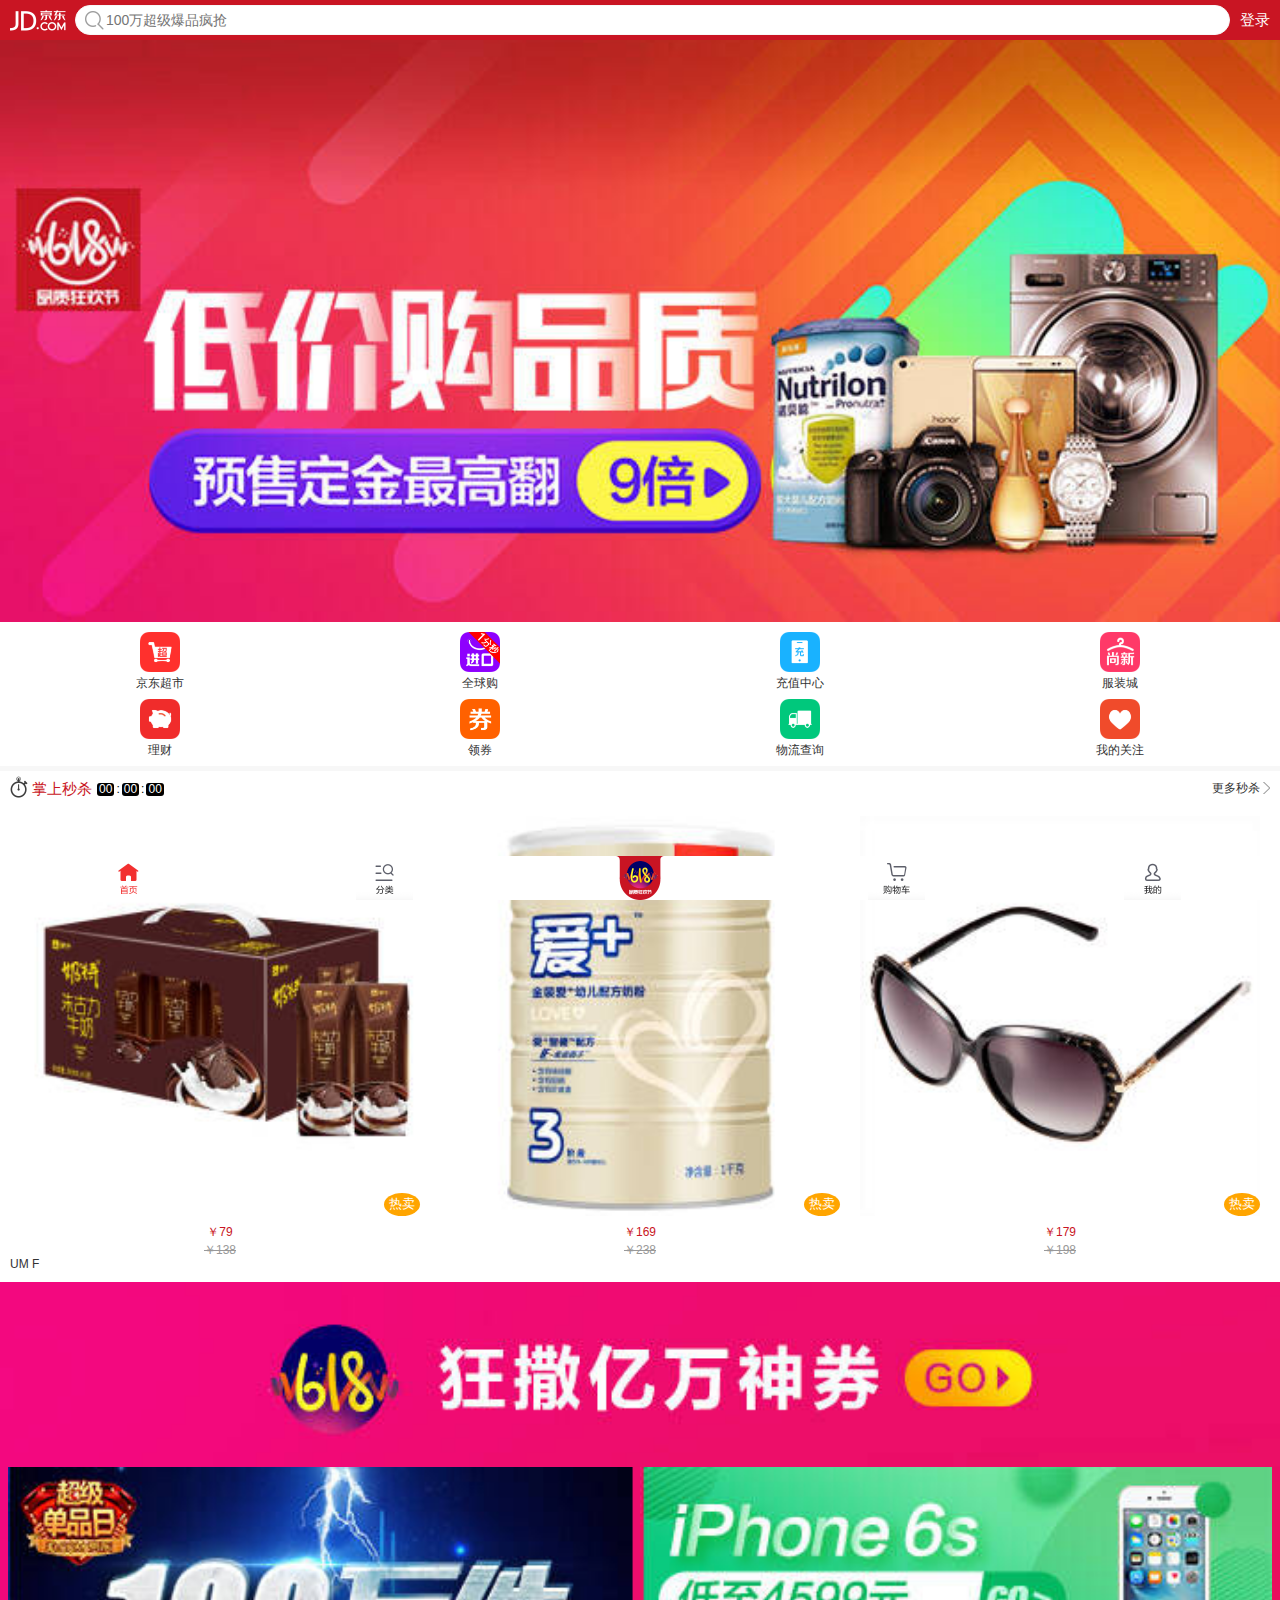
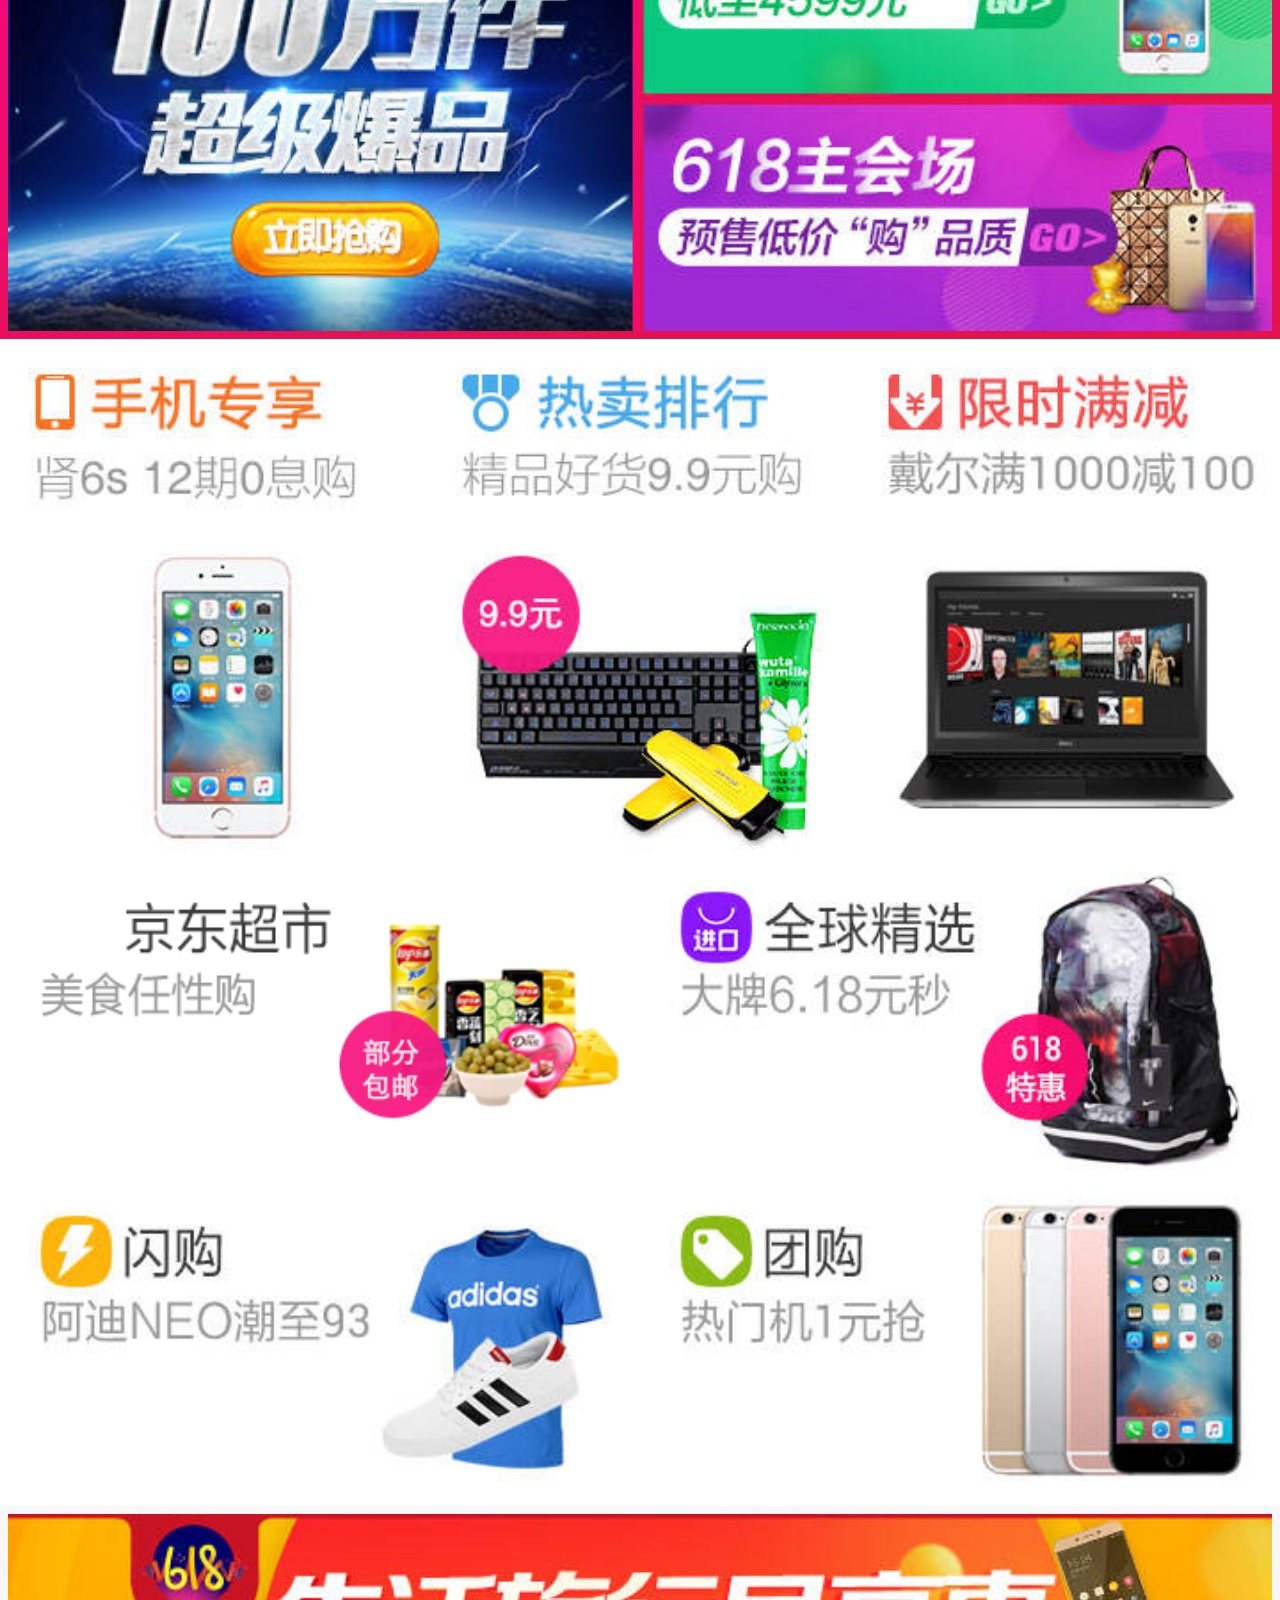
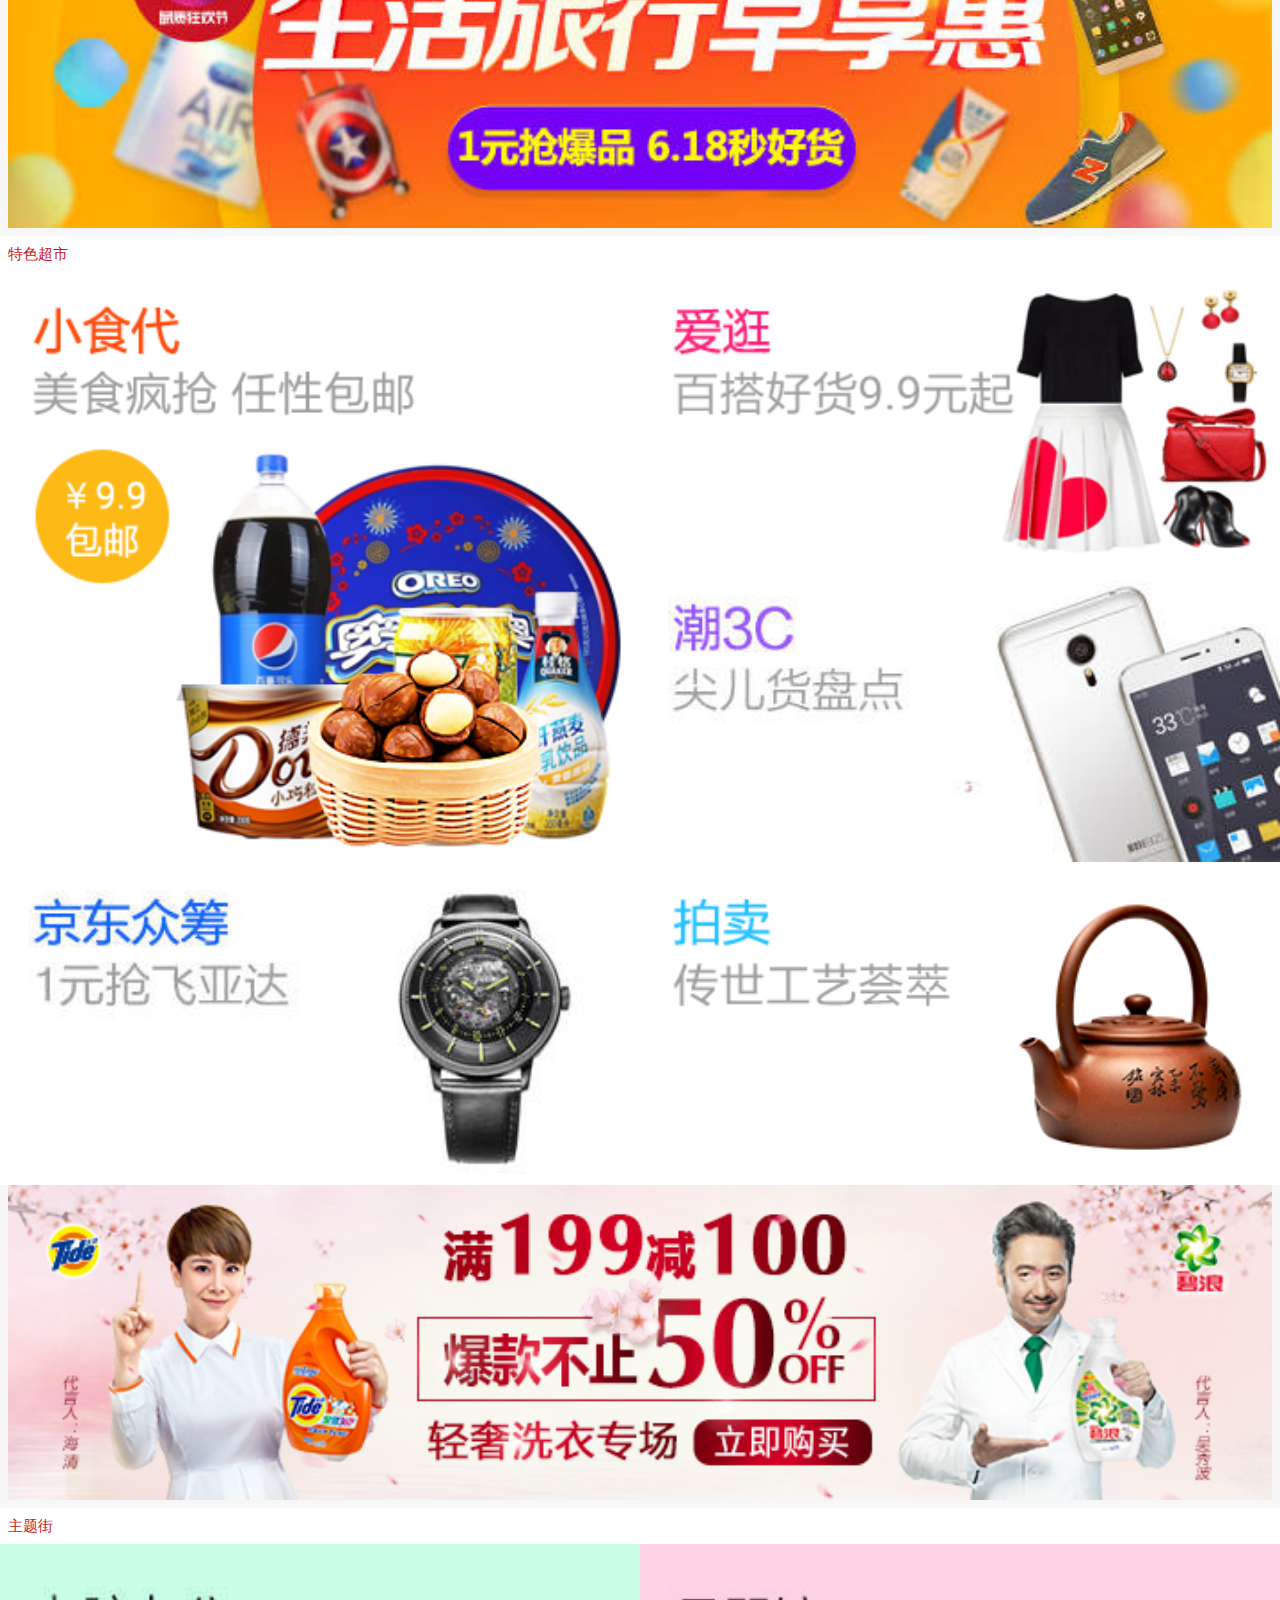
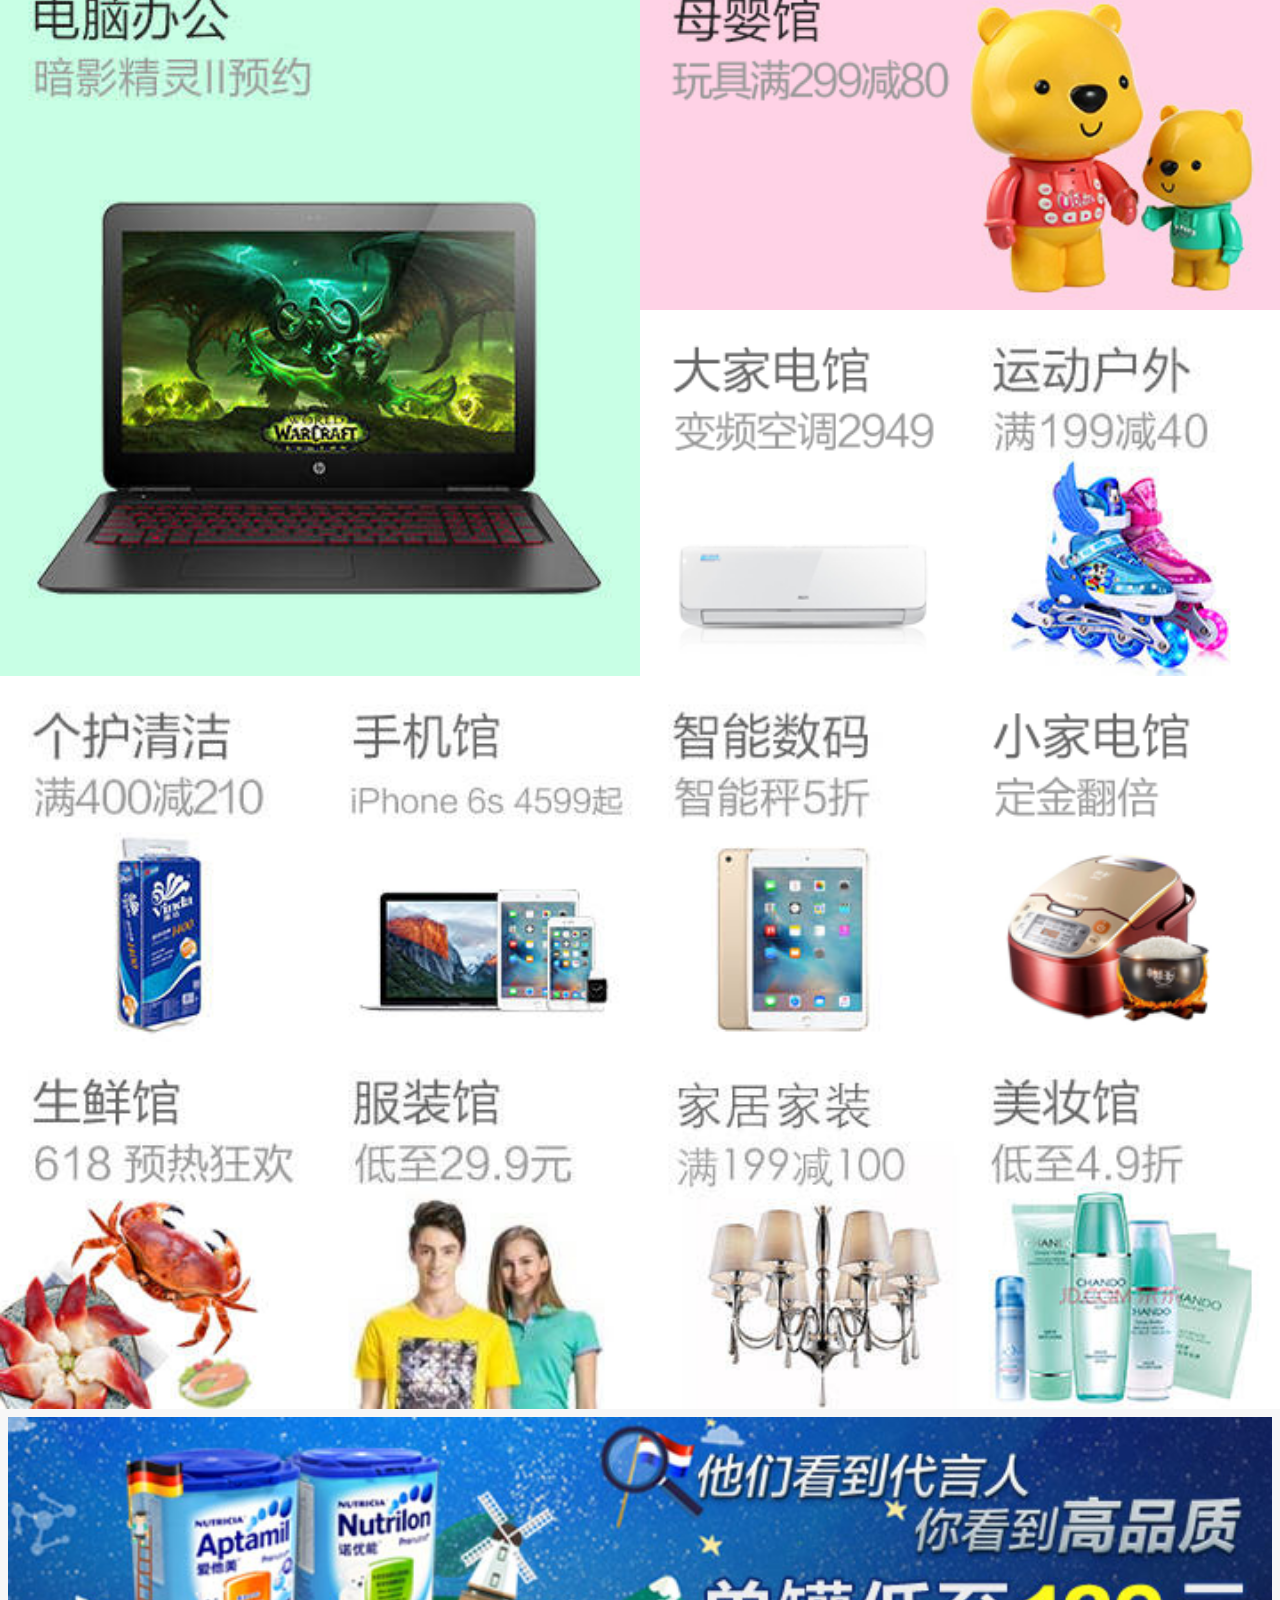
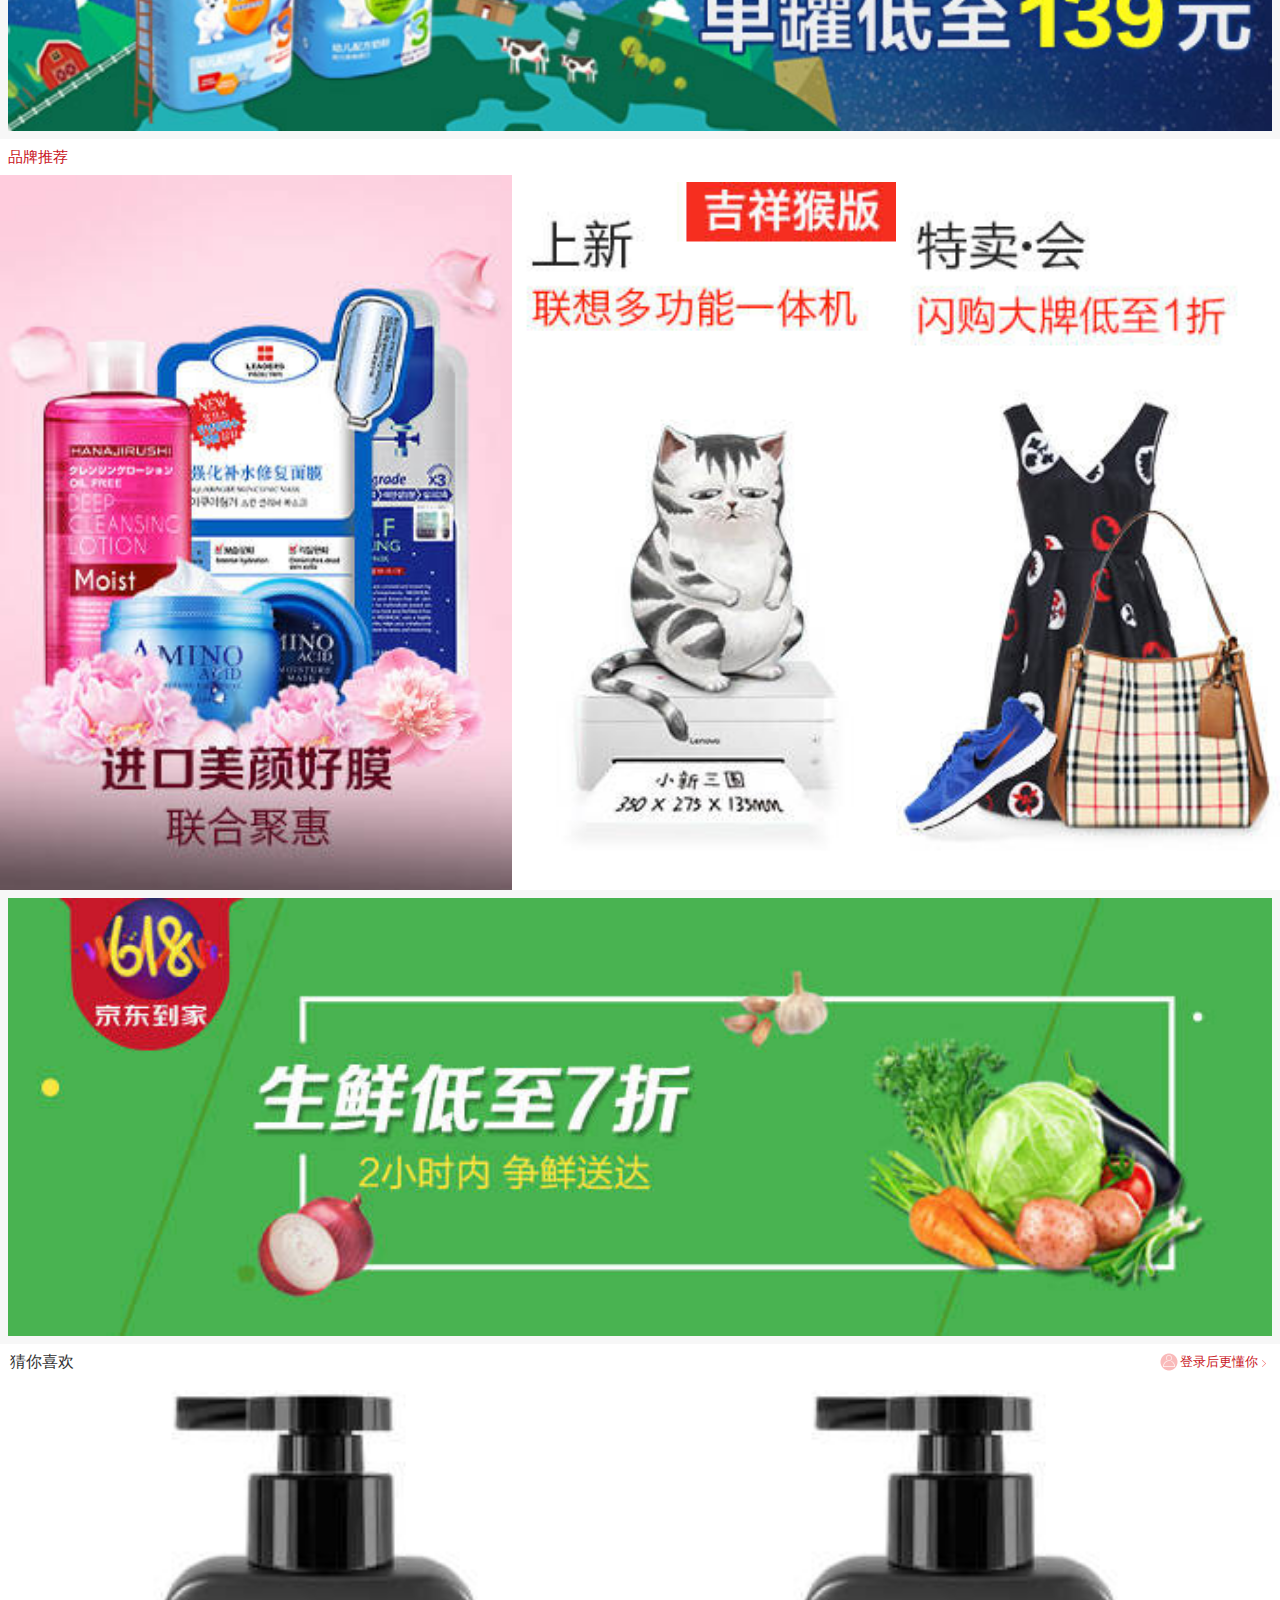
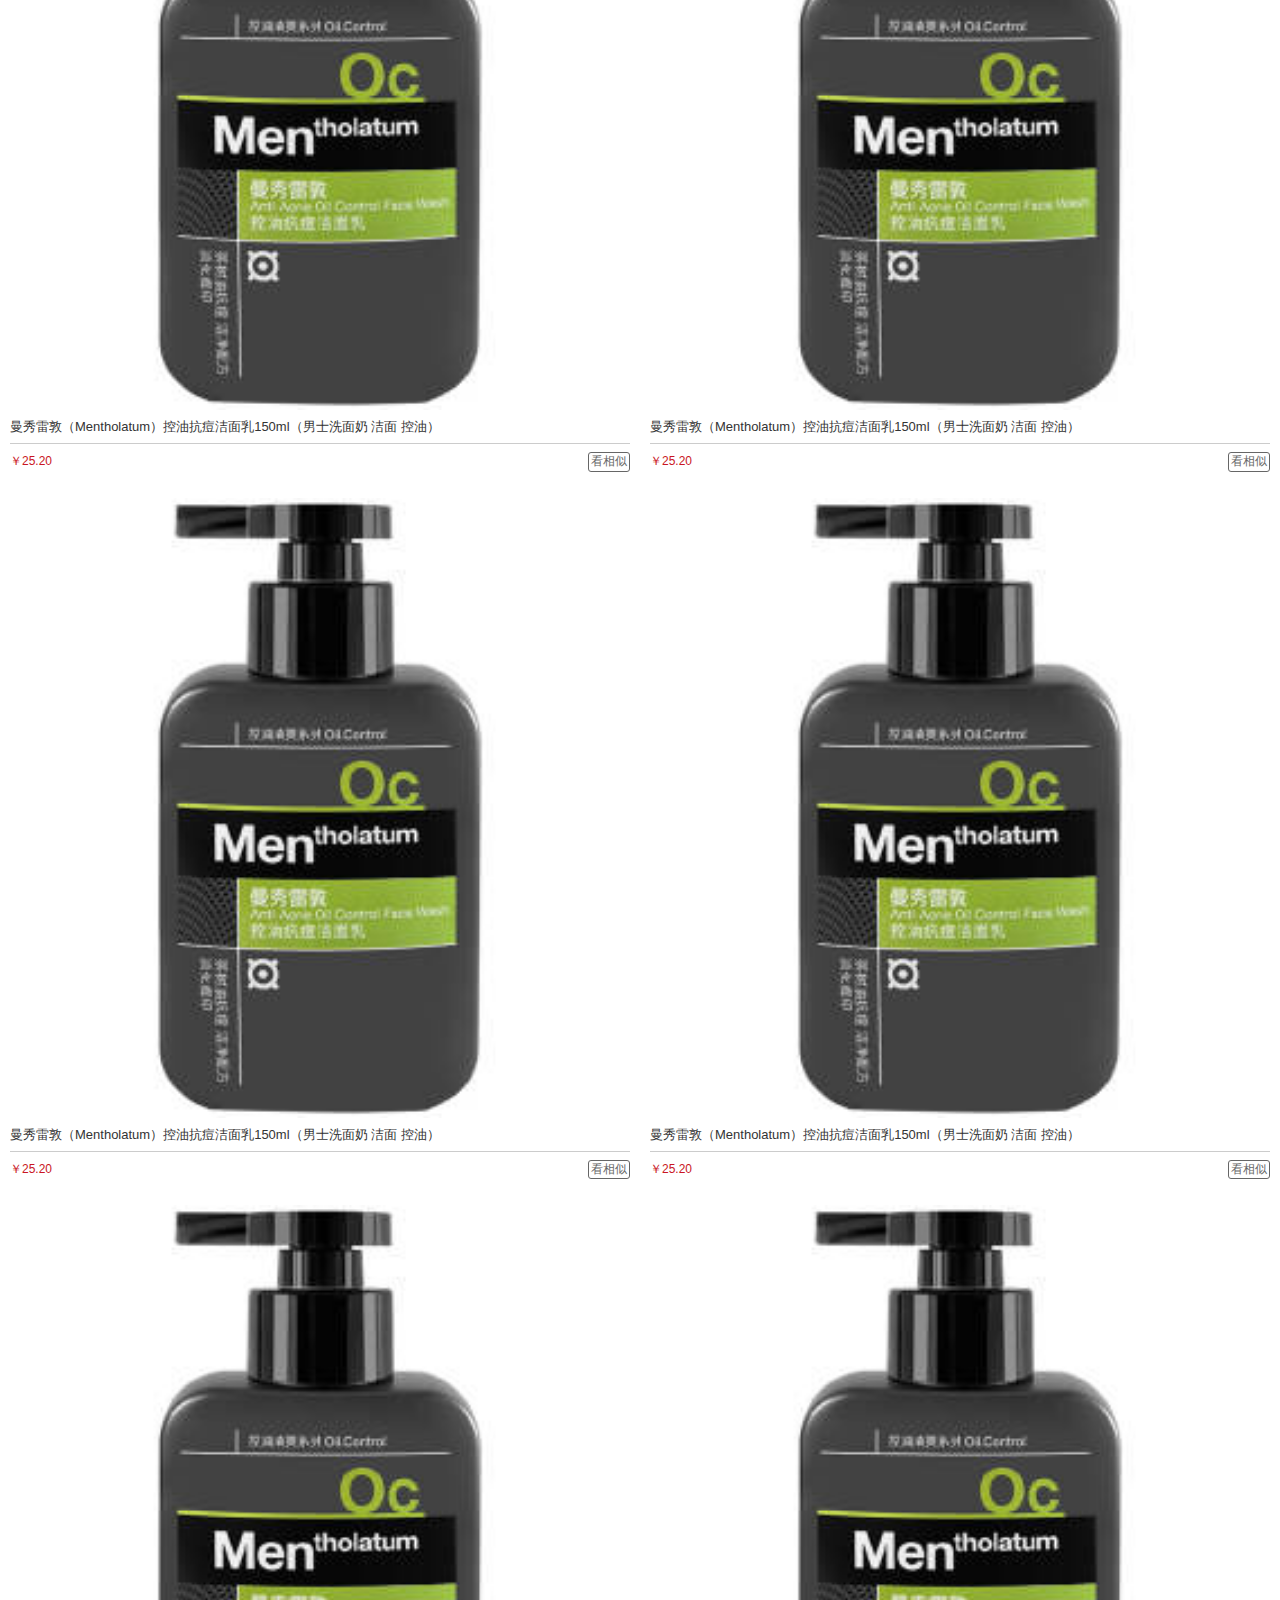
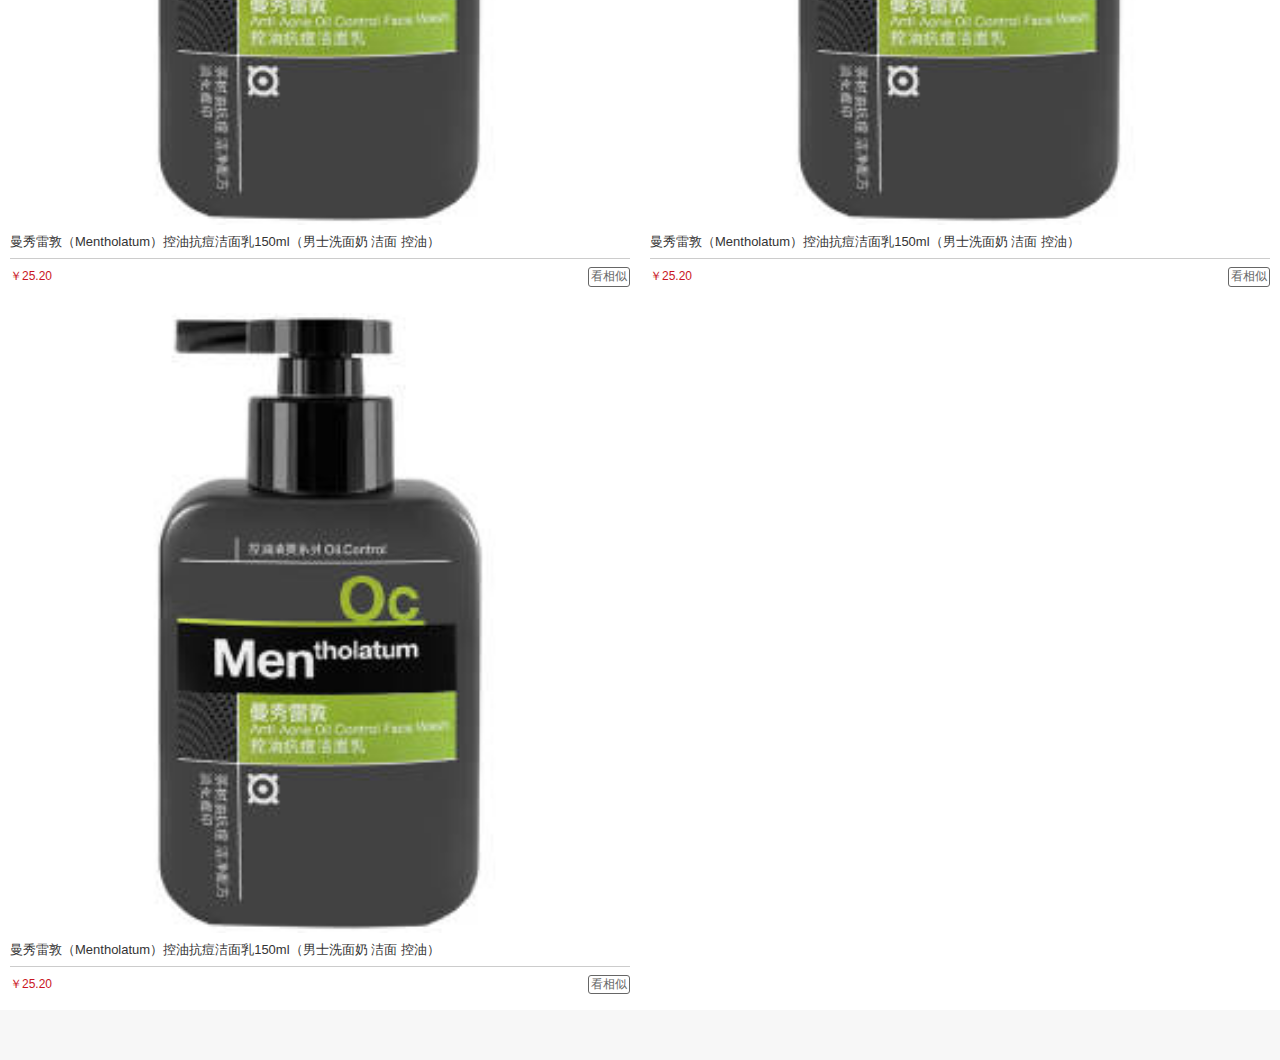
<file: jd/index.html>
<!DOCTYPE html>
<html lang="en">

<head>
  <meta charset="UTF-8">
  <!-- 视口设置 -->
  <meta name="viewport" content="width=device-width, initial-scale=1.0">
  <meta http-equiv="X-UA-Compatible" content="ie=edge">
  <title>京东--质量的保证</title>
  <!-- 引入清除浏览器默认样式 -->
  <link rel="stylesheet" href="./css/reset.css">
  <!-- 让各个移动端浏览器统一 解决兼容性 -->
  <link rel="stylesheet" href="./css/normalize.css">
  <!-- 引入当前页面的样式 -->
  <link rel="stylesheet" href="./css/index.css">
  <!-- 引入标签图标 link:favicon -->
  <link rel="shortcut icon" href="favicon.ico" type="image/x-icon">
</head>

<body>
  <!-- 布局容器 -->
  <div class="jdm">
    <!-- 1.固定顶部搜索 -->
    <header class="jdm-search">
      <!-- logo -->
      <a href="javascript:;" class="jdm-logo"></a>
      <!-- 搜索框 -->
      <div class="search-box">
        <i class="icon-search"></i>
        <input type="text" placeholder="100万超级爆品疯抢">
      </div>
      <!-- 登录按钮 -->
      <a href="javascript:;" class="jdm-login">登录</a>
    </header>
    <!-- 2.滚动内容 -->
    <main class="jdm-content">
      <!-- 1.轮播图 -->
      <div class="jdm-carousel">
        <ul>
          <li>
            <a href="javascript:;">
              <img src="./upload/slide_1.jpg" alt="">
            </a>
          </li>
        </ul>
      </div>

      <!-- 2.导航 -->
      <nav class="jdm-nav">
        <ul>
          <li>
            <a href="javascript:;">
              <img src="./images/nav_1.png" alt="">
              <b>京东超市</b>
            </a>
          </li>
          <li>
            <a href="javascript:;">
              <img src="./images/nav_2.png" alt="">
              <b>全球购</b>
            </a>
          </li>
          <li>
            <a href="javascript:;">
              <img src="./images/nav_3.png" alt="">
              <b>充值中心</b>
            </a>
          </li>
          <li>
            <a href="javascript:;">
              <img src="./images/nav_4.png" alt="">
              <b>服装城</b>
            </a>
          </li>
          <li>
            <a href="javascript:;">
              <img src="./images/nav_5.png" alt="">
              <b>理财</b>
            </a>
          </li>
          <li>
            <a href="javascript:;">
              <img src="./images/nav_6.png" alt="">
              <b>领券</b>
            </a>
          </li>
          <li>
            <a href="javascript:;">
              <img src="./images/nav_7.png" alt="">
              <b>物流查询</b>
            </a>
          </li>
          <li>
            <a href="javascript:;">
              <img src="./images/nav_8.png" alt="">
              <b>我的关注</b>
            </a>
          </li>
        </ul>
      </nav>
      <!-- 3.秒杀 -->
      <div class="jdm-seckill">
        <div class="jdm-seckill-top">
          <h2>掌上秒杀</h2>
          <div class="seckill-time">
            <span>0</span>
            <span>0</span>
            <span>:</span>
            <span>0</span>
            <span>0</span>
            <span>:</span>
            <span>0</span>
            <span>0</span>
          </div>
          <a href="javascript:;">更多秒杀</a>
        </div>
        <div class="jdm-seckill-bottom">
          <ul>
            <li>
              <a href="javascript:;">
                <img src="./upload/seckill_1.jpg" alt="">
                <span>热卖</span>
              </a>
              <div class="price">
                <span class="new">￥79</span>
                <span class="old">￥138</span>
              </div>
            </li>
            <li>
              <a href="javascript:;">
                <img src="./upload/seckill_2.jpg" alt="">
                <span>热卖</span>
              </a>
              <div class="price">
                <span class="new">￥169</span>
                <span class="old">￥238</span>
              </div>
            </li>
            <li>
              <a href="javascript:;">
                <img src="./upload/seckill_3.jpg" alt="">
                <span>热卖</span>
              </a>
              <div class="price">
                <span class="new">￥179</span>
                <span class="old">￥198</span>
              </div>
            </li>
UM  F



          </ul>
        </div>
      </div>
      <!-- 4.会场 -->
      <div class="jdm-meeting">
        <img src="./upload/banner_bg.jpg" alt="">
        <ul>
          <li>
            <a href="javascript:;">
              <img src="./upload/banner_1.jpg" alt="">
            </a>
          </li>
          <li>
            <a href="javascript:;">
              <img src="./upload/banner_2.jpg" alt="">
            </a>
          </li>
          <li>
            <a href="javascript:;">
              <img src="./upload/banner_3.jpg" alt="">
            </a>
          </li>
        </ul>
      </div>
      <!-- 5.热卖 -->
      <div class="jdm-hotsale">
        <ul>
          <li>
            <a href="javascript:;">
              <img src="./upload/major_1.jpg" alt="">
            </a>
            <a href="javascript:;">
              <img src="./upload/major_2.jpg" alt="">
            </a>
            <a href="javascript:;">
              <img src="./upload/major_3.jpg" alt="">
            </a>
          </li>
          <li>
            <a href="javascript:;">
              <img src="./upload/major_4.jpg" alt="">
            </a>
            <a href="javascript:;">
              <img src="./upload/major_5.jpg" alt="">
            </a>
            <a href="javascript:;">
              <img src="./upload/major_6.jpg" alt="">
            </a>
            <a href="javascript:;">
              <img src="./upload/major_7.jpg" alt="">
            </a>
          </li>
        </ul>
      </div>
      <!-- 6.广告 -->
      <div class="jdm-advert">
        <a href="javascript:;">
          <img src="./upload/advert_1.jpg" alt="">
        </a>
      </div>
      <!-- 7.特色超市 -->
      <div class="jdm-market">
        <h2>特色超市</h2>
        <ul>
          <li>
            <a href="">
              <img src="./upload/market_1.jpg" alt="">
            </a>
          </li>
          <li>
            <a href="">
              <img src="./upload/market_2.jpg" alt="">
            </a>
            <a href="">
              <img src="./upload/market_3.jpg" alt="">
            </a>
          </li>
          <li>
            <a href="">
              <img src="./upload/market_4.jpg" alt="">
            </a>
          </li>
          <li>
            <a href="">
              <img src="./upload/market_5.jpg" alt="">
            </a>
          </li>
        </ul>
      </div>
      <!-- 8.广告 -->
      <div class="jdm-advert">
        <a href="javascript:;">
          <img src="./upload/advert_3.jpg" alt="">
        </a>
      </div>
      <!-- 9.主题街 -->
      <div class="jdm-theme">
        <h2>主题街</h2>
        <ul>
          <li>
            <a href="javascript:;">
              <img src="./upload/theme_1.jpg" alt="">
            </a>
          </li>
          <li>
            <a href="javascript:;">
              <img src="./upload/theme_2.jpg" alt="">
            </a>
          </li>
          <li>
            <a href="javascript:;">
              <img src="./upload/theme_3.jpg" alt="">
            </a>
            <a href="javascript:;">
              <img src="./upload/theme_4.jpg" alt="">
            </a>
          </li>

          <li>
            <a href="javascript:;"><img src="./upload/theme_5.jpg" alt=""></a>
            <a href="javascript:;"><img src="./upload/theme_6.jpg" alt=""></a>
            <a href="javascript:;"><img src="./upload/theme_7.jpg" alt=""></a>
            <a href="javascript:;"><img src="./upload/theme_8.jpg" alt=""></a>
            <a href="javascript:;"><img src="./upload/theme_9.jpg" alt=""></a>
            <a href="javascript:;"><img src="./upload/theme_10.jpg" alt=""></a>
            <a href="javascript:;"><img src="./upload/theme_11.jpg" alt=""></a>
            <a href="javascript:;"><img src="./upload/theme_12.jpg" alt=""></a>
          </li>
        </ul>
      </div>
      <!-- 10.广告 -->
      <div class="jdm-advert">
          <a href="javascript:;">
            <img src="./upload/advert_4.jpg" alt="">
          </a>
        </div>
      <!-- 11.品牌推荐 -->
      <div class="jdm-brand">
        <h2>品牌推荐</h2>
        <a href="javascript:;"><img src="./upload/brand_1.jpg" alt=""></a>
        <a href="javascript:;"><img src="./upload/brand_2.jpg" alt=""></a>
        <a href="javascript:;"><img src="./upload/brand_3.jpg" alt=""></a>
      </div>
      <!-- 12.广告 -->
      <div class="jdm-advert">
          <a href="javascript:;">
            <img src="./upload/advert_7.jpg" alt="">
          </a>
        </div>
      <!-- 13.猜你喜欢 -->
      <div class="jdm-guess">
        <div class="jdm-guess-top">
          <h2>猜你喜欢</h2>
          <a class="jdm-signin" href="javascript:;">登录后更懂你</a>
        </div>
        <div class="jdm-guess-bottom">
          <div class="item">
            <a href="javascript:;">
              <img src="./upload/item_1.jpg" alt="">
            </a>
            <p class="jsm-desc">曼秀雷敦（Mentholatum）控油抗痘洁面乳150ml（男士洗面奶 洁面 控油）</p>
            <div class="jdm-price">
              <span>￥25.20</span>
              <a href="#">看相似</a>
            </div>
          </div>
          <div class="item">
            <a href="javascript:;">
              <img src="./upload/item_1.jpg" alt="">
            </a>
            <p class="jsm-desc">曼秀雷敦（Mentholatum）控油抗痘洁面乳150ml（男士洗面奶 洁面 控油）</p>
            <div class="jdm-price">
              <span>￥25.20</span>
              <a href="#">看相似</a>
            </div>
          </div>
          <div class="item">
            <a href="javascript:;">
              <img src="./upload/item_1.jpg" alt="">
            </a>
            <p class="jsm-desc">曼秀雷敦（Mentholatum）控油抗痘洁面乳150ml（男士洗面奶 洁面 控油）</p>
            <div class="jdm-price">
              <span>￥25.20</span>
              <a href="#">看相似</a>
            </div>
          </div>
          <div class="item">
            <a href="javascript:;">
              <img src="./upload/item_1.jpg" alt="">
            </a>
            <p class="jsm-desc">曼秀雷敦（Mentholatum）控油抗痘洁面乳150ml（男士洗面奶 洁面 控油）</p>
            <div class="jdm-price">
              <span>￥25.20</span>
              <a href="#">看相似</a>
            </div>
          </div>
          <div class="item">
            <a href="javascript:;">
              <img src="./upload/item_1.jpg" alt="">
            </a>
            <p class="jsm-desc">曼秀雷敦（Mentholatum）控油抗痘洁面乳150ml（男士洗面奶 洁面 控油）</p>
            <div class="jdm-price">
              <span>￥25.20</span>
              <a href="#">看相似</a>
            </div>
          </div>
          <div class="item">
            <a href="javascript:;">
              <img src="./upload/item_1.jpg" alt="">
            </a>
            <p class="jsm-desc">曼秀雷敦（Mentholatum）控油抗痘洁面乳150ml（男士洗面奶 洁面 控油）</p>
            <div class="jdm-price">
              <span>￥25.20</span>
              <a href="#">看相似</a>
            </div>
          </div>

          <div class="item">
            <a href="javascript:;">
              <img src="./upload/item_1.jpg" alt="">
            </a>
            <p class="jsm-desc">曼秀雷敦（Mentholatum）控油抗痘洁面乳150ml（男士洗面奶 洁面 控油）</p>
            <div class="jdm-price">
              <span>￥25.20</span>
              <a href="#">看相似</a>
            </div>
          </div>
        </div>
      </div>
      <!-- 14.底部 -->
    </main>
    <!-- 3.固定工具栏 -->
    <foot class="jdm-toolbar">
      <ul>
        <!-- javascript:; 和 # 有什么不同呢?
            都是为了禁止跳转  
            javascript:; 加上之后和点击普通元素没有任何区别
            #加上之后  点击的时候  页面会跳到页面的顶部
        -->
        <li>
          <a href="javascript:;">
            <img src="./images/index-icon.png" alt="">
          </a>
        </li>
        <li>
          <a href="javascript:;">
            <img src="./images/sort-icon.png" alt="">
          </a>
        </li>
        <li>
          <a href="javascript:;">
            <img src="./images/618-icon.png" alt="">
          </a>
        </li>
        <li>
          <a href="javascript:;">
            <img src="./images/cart-icon.png" alt="">
          </a>
        </li>
        <li>
          <a href="javascript:;">
            <img src="./images/center-icon.png" alt="">
          </a>
        </li>
      </ul>
    </foot>
  </div>
</body>

</html>
</file>
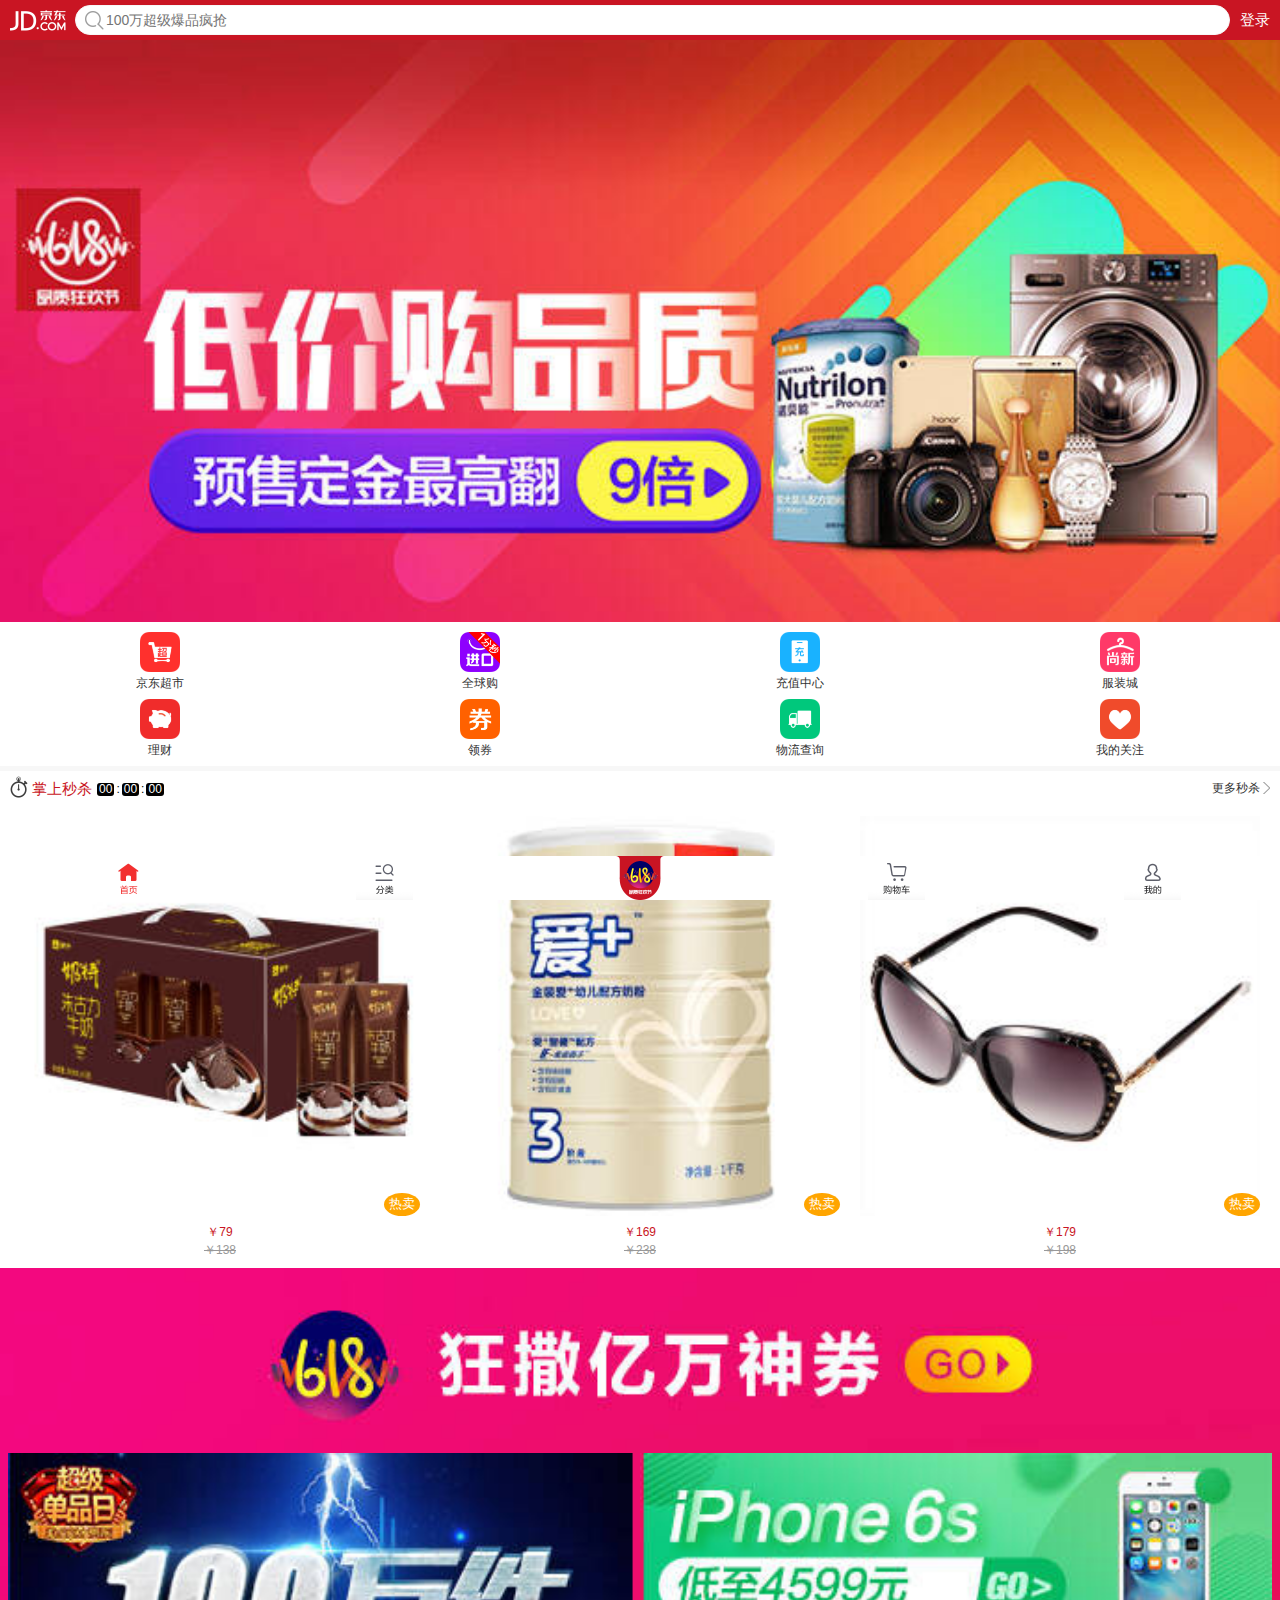
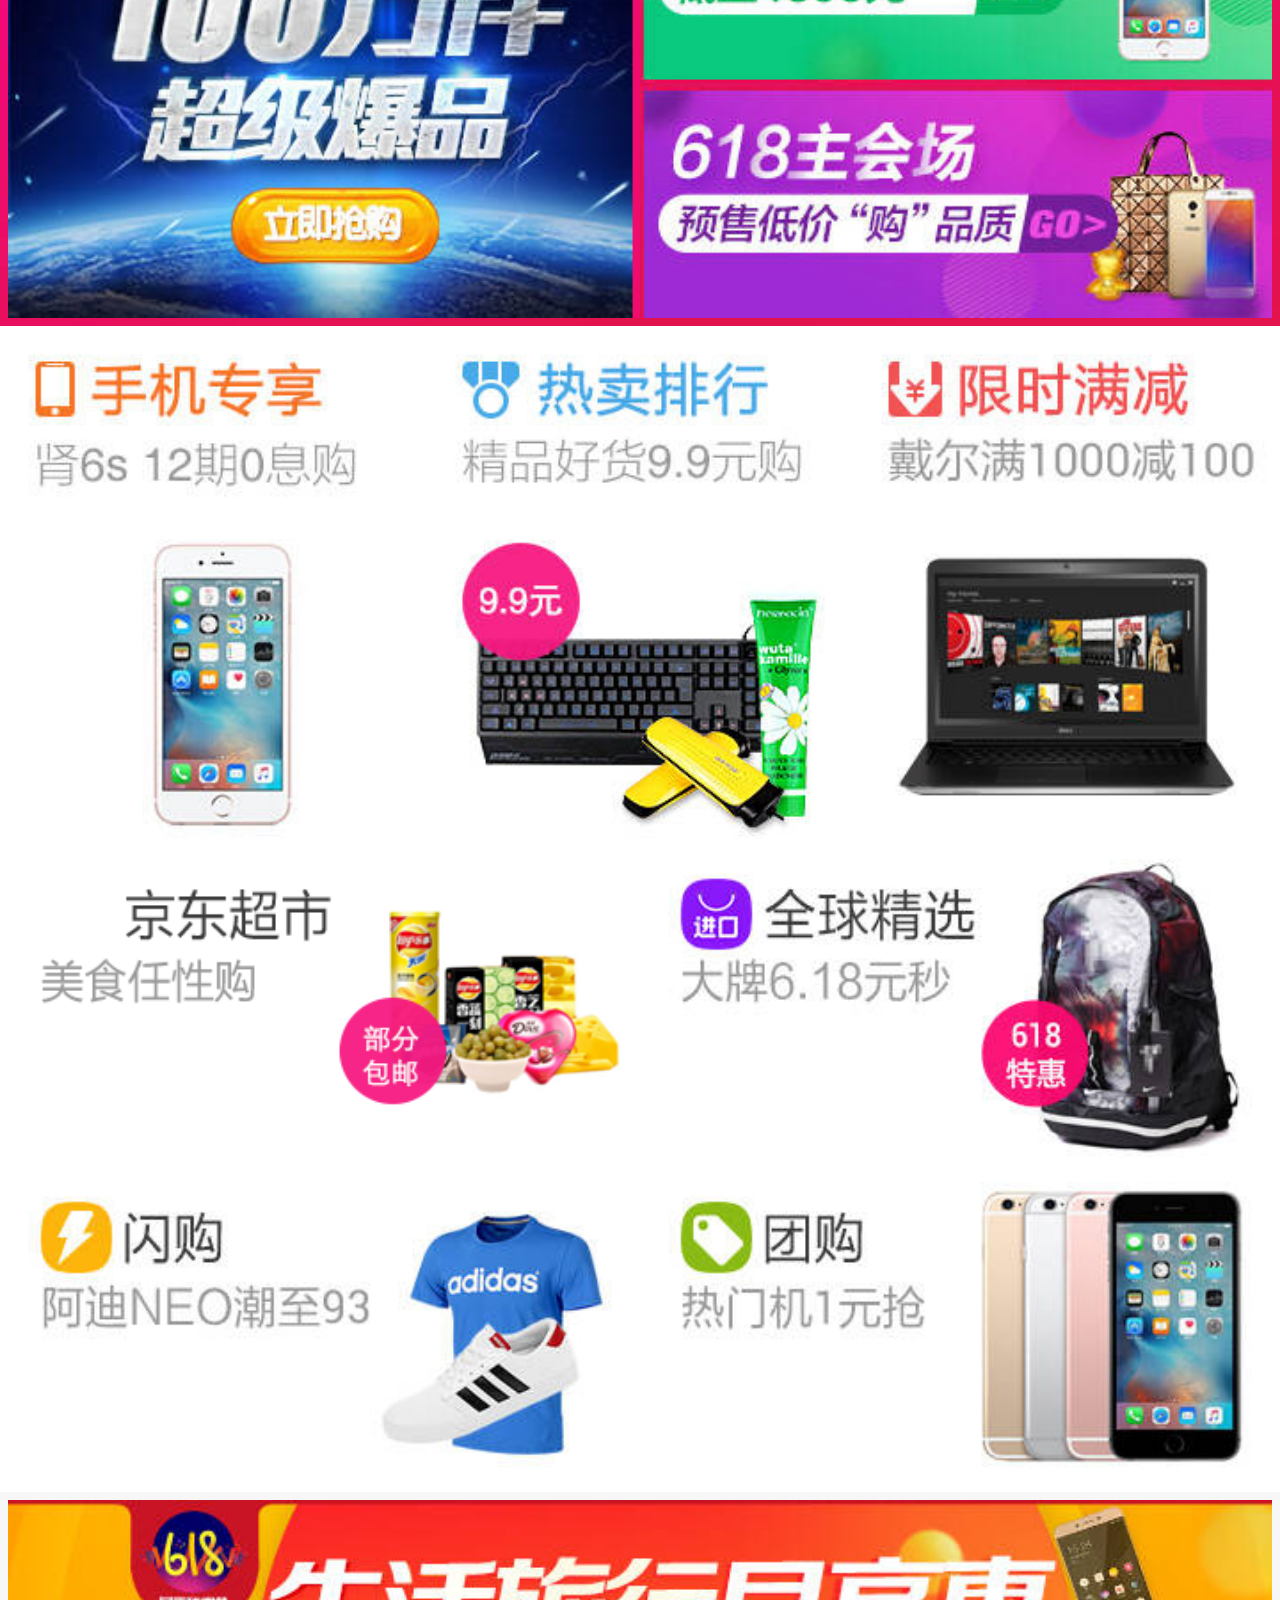
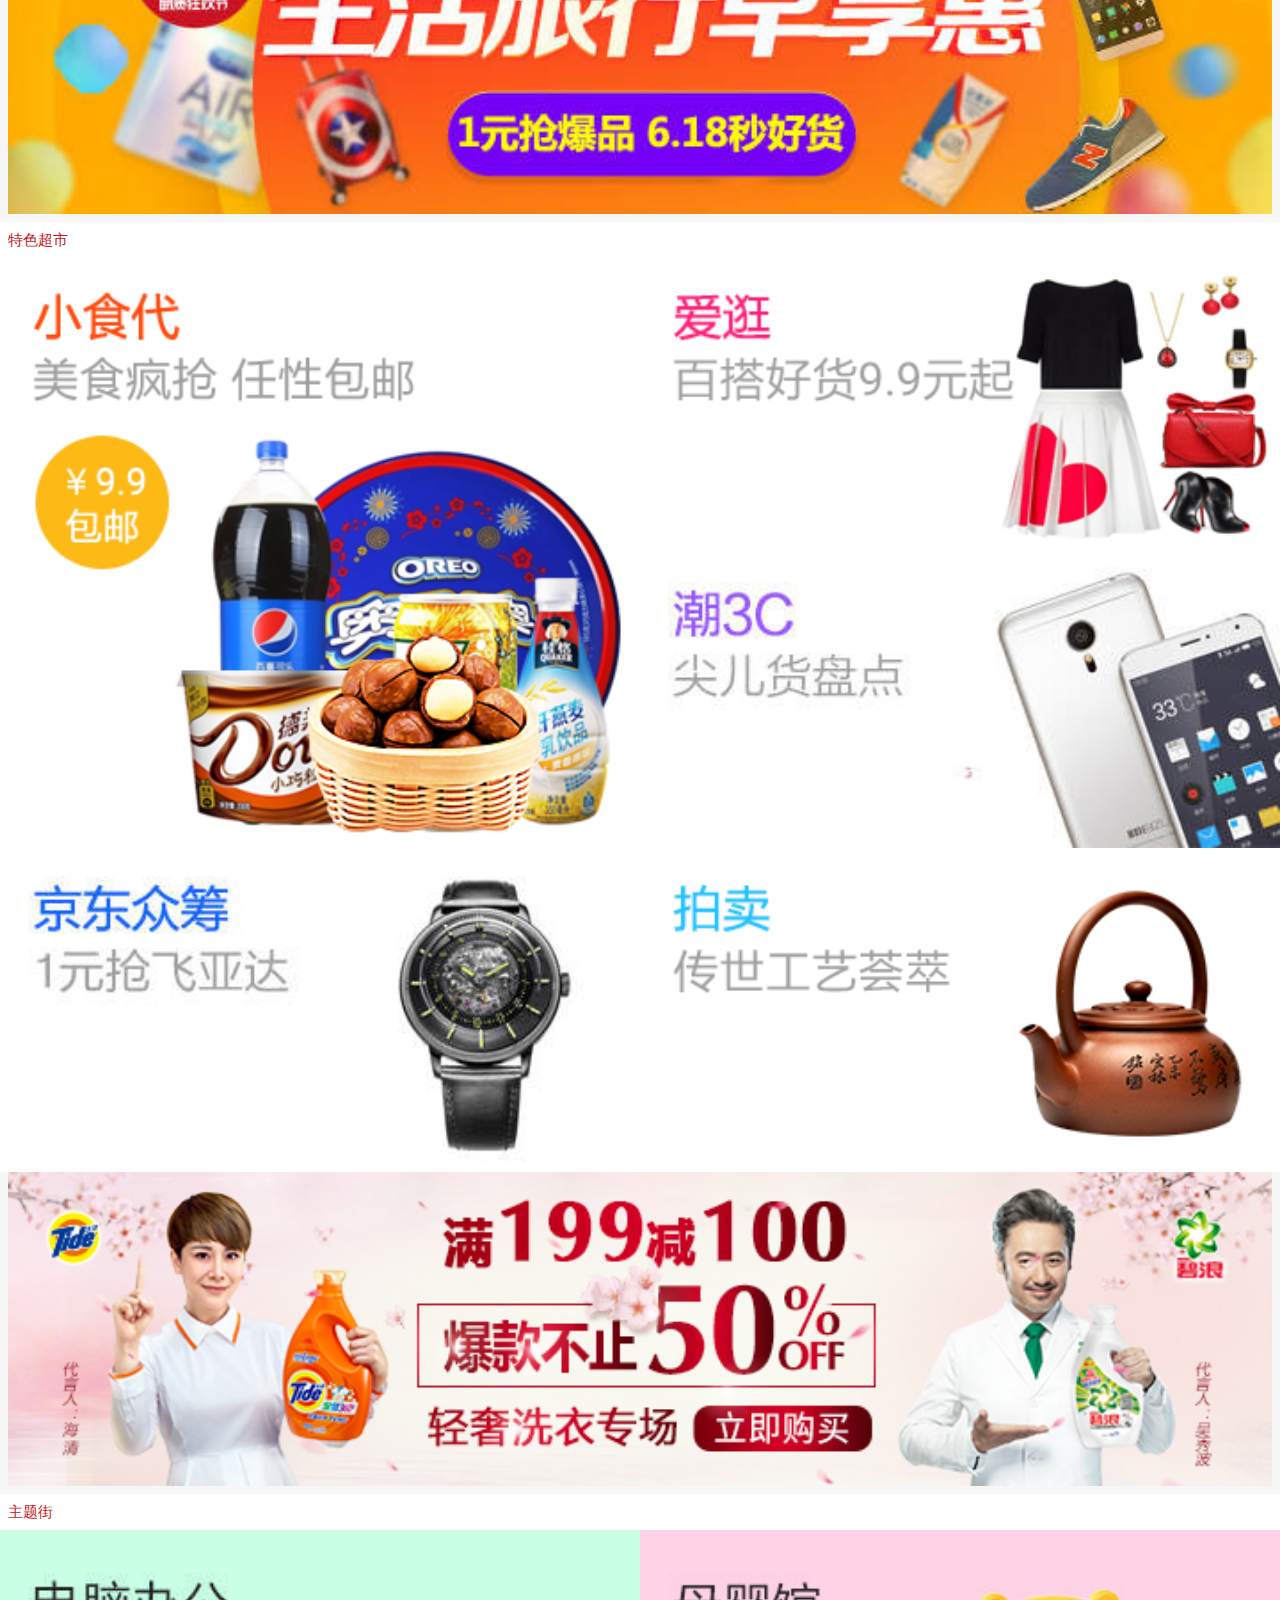
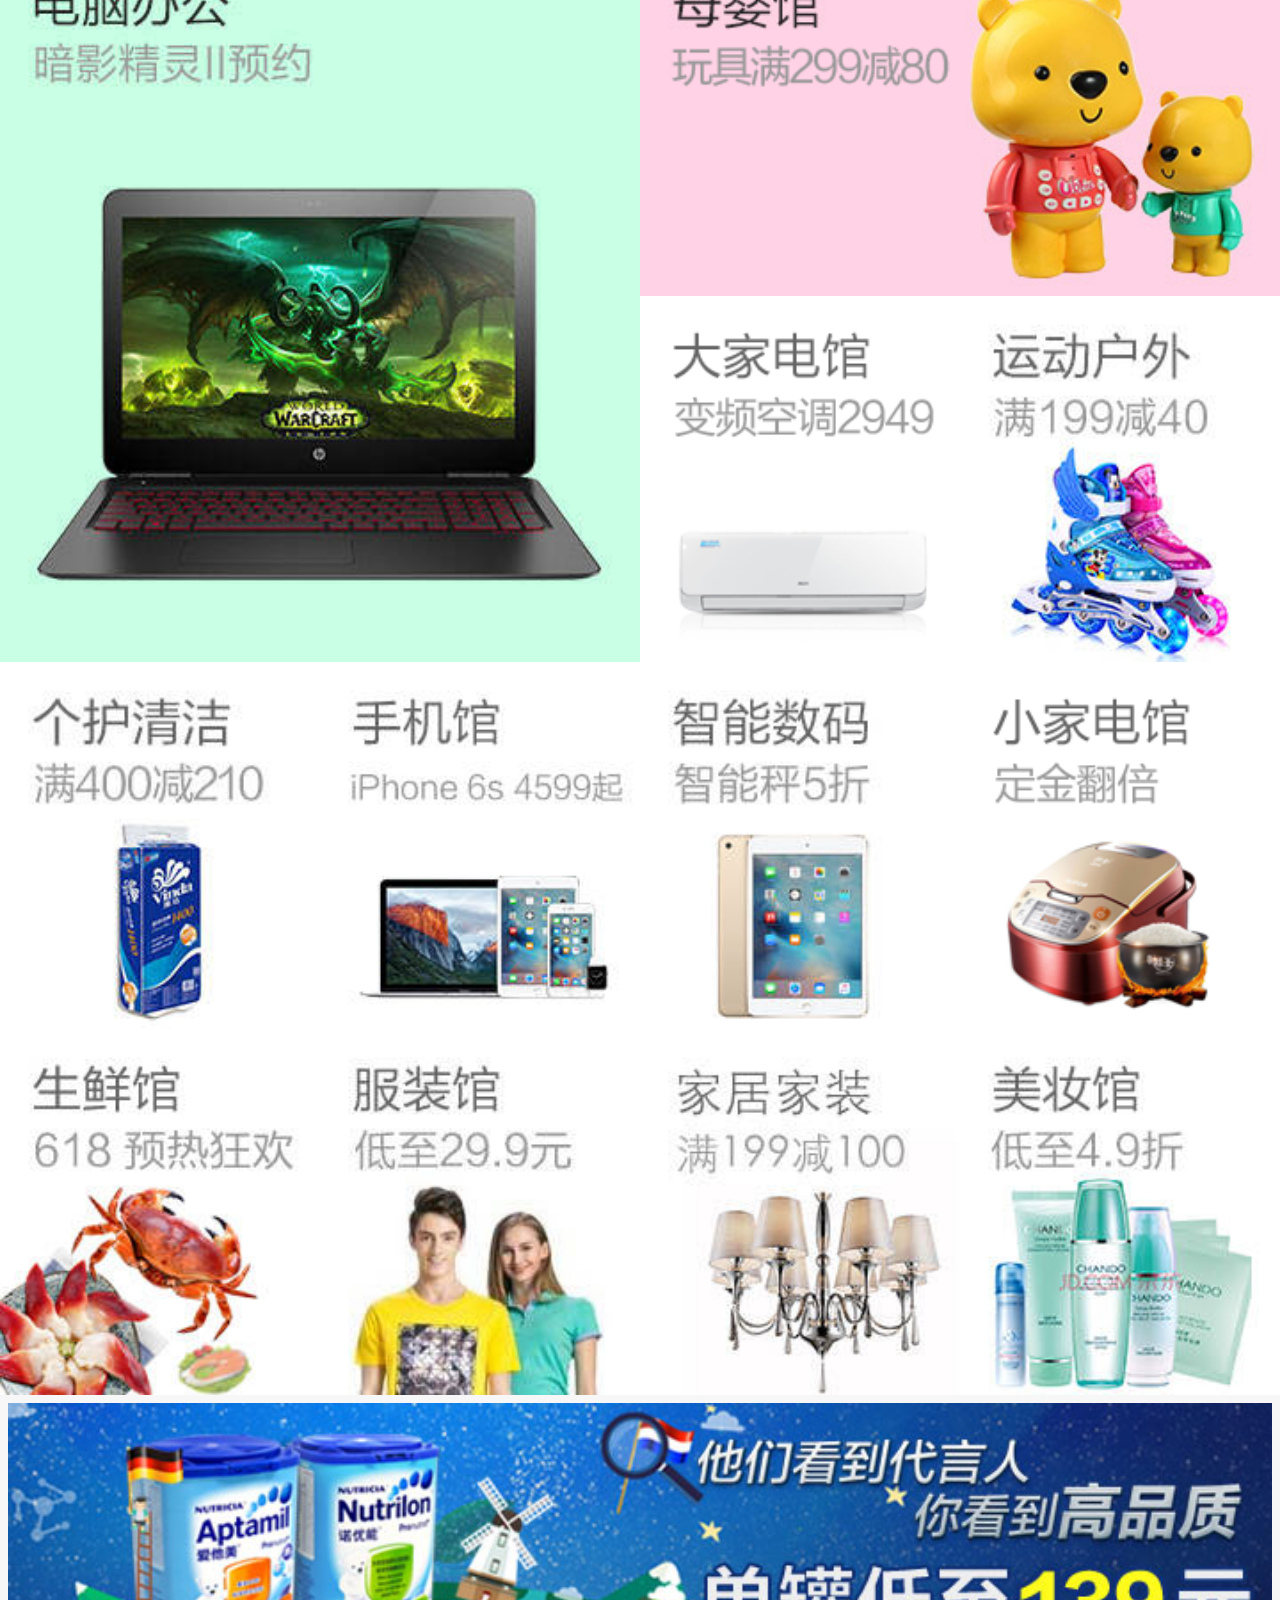
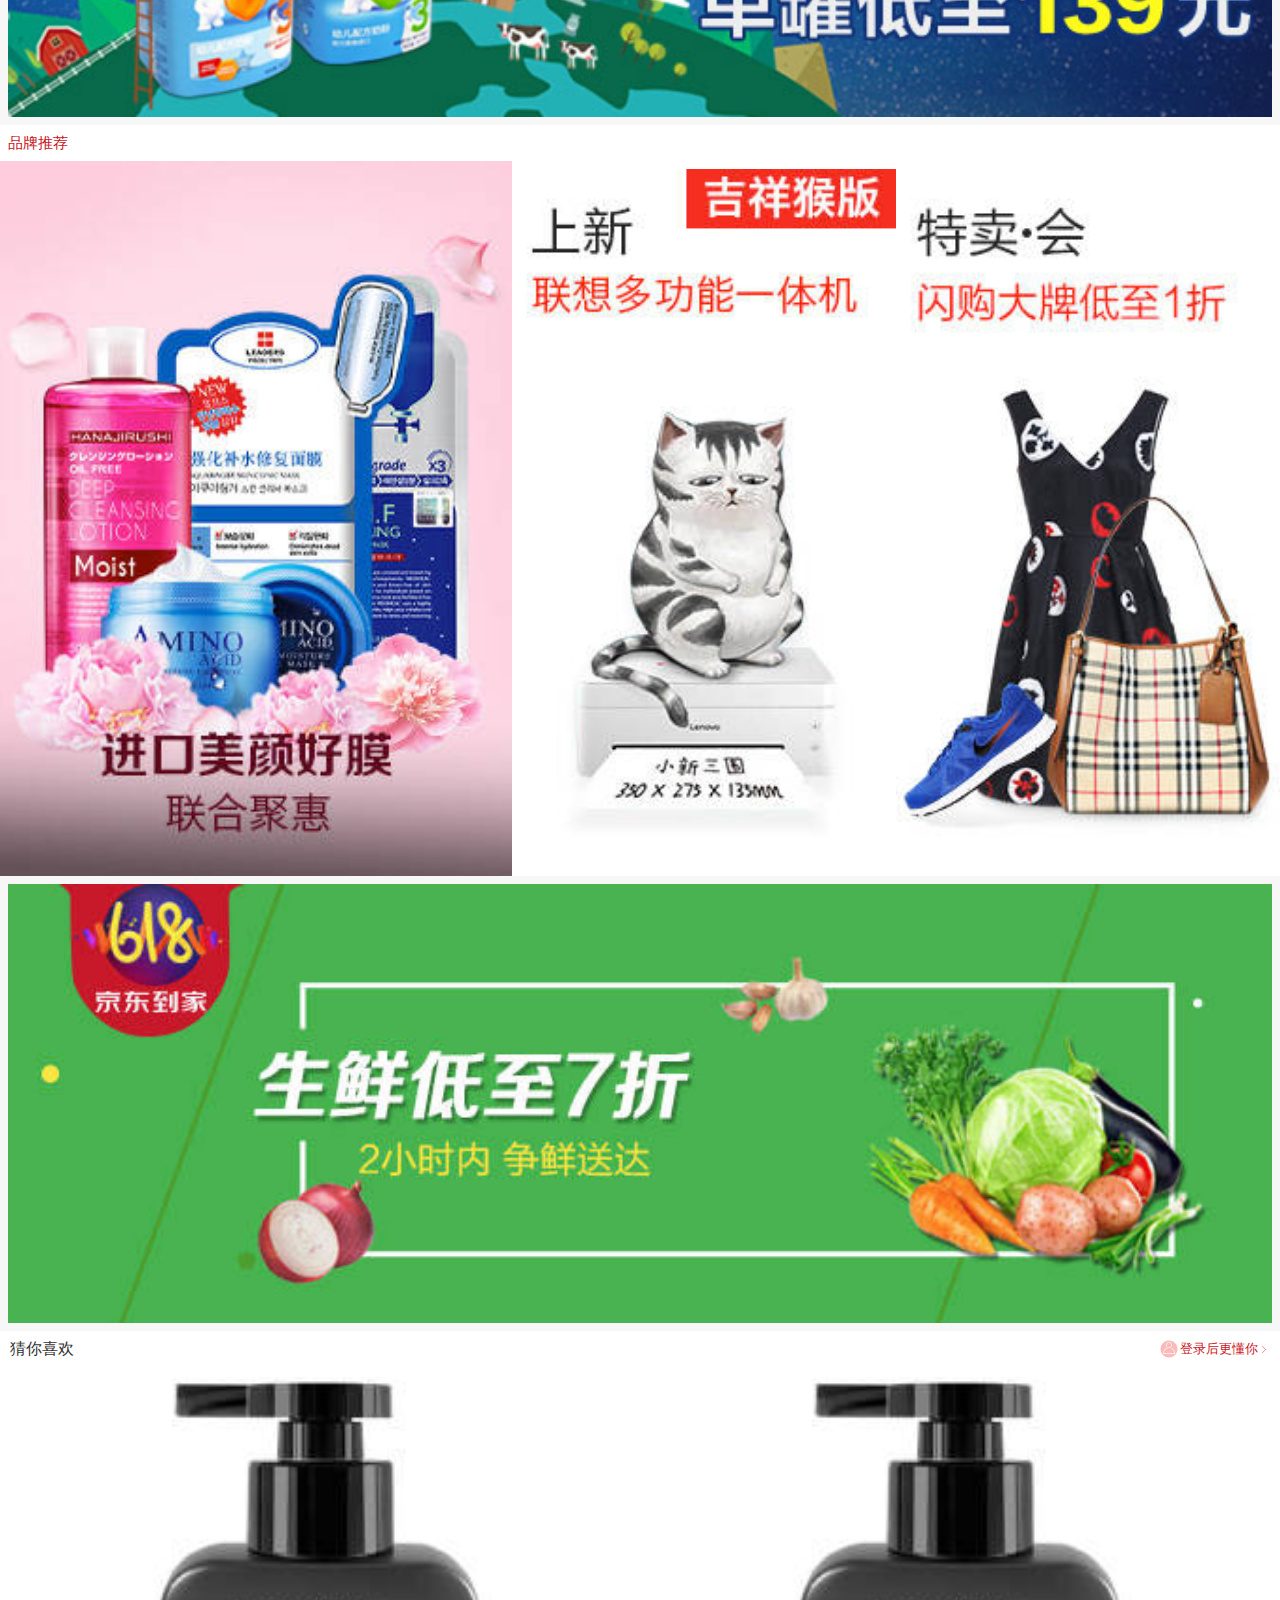
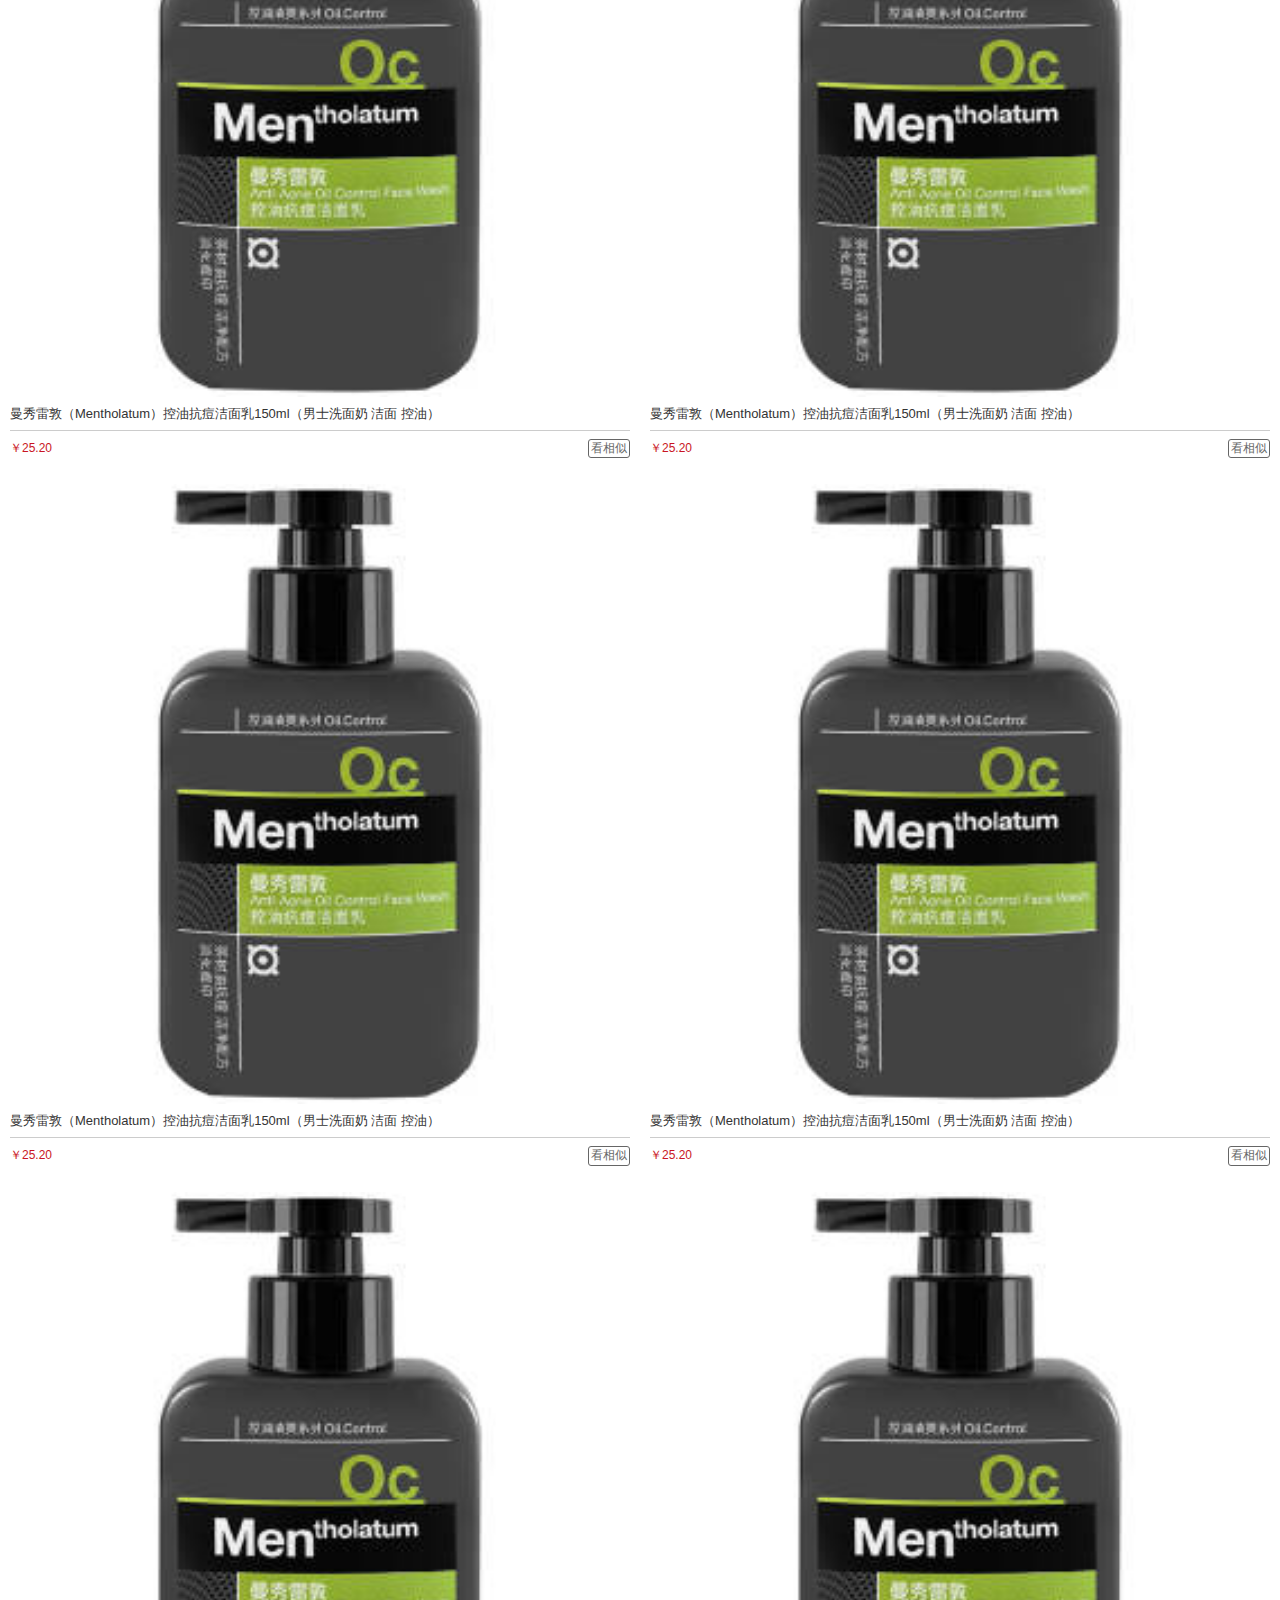
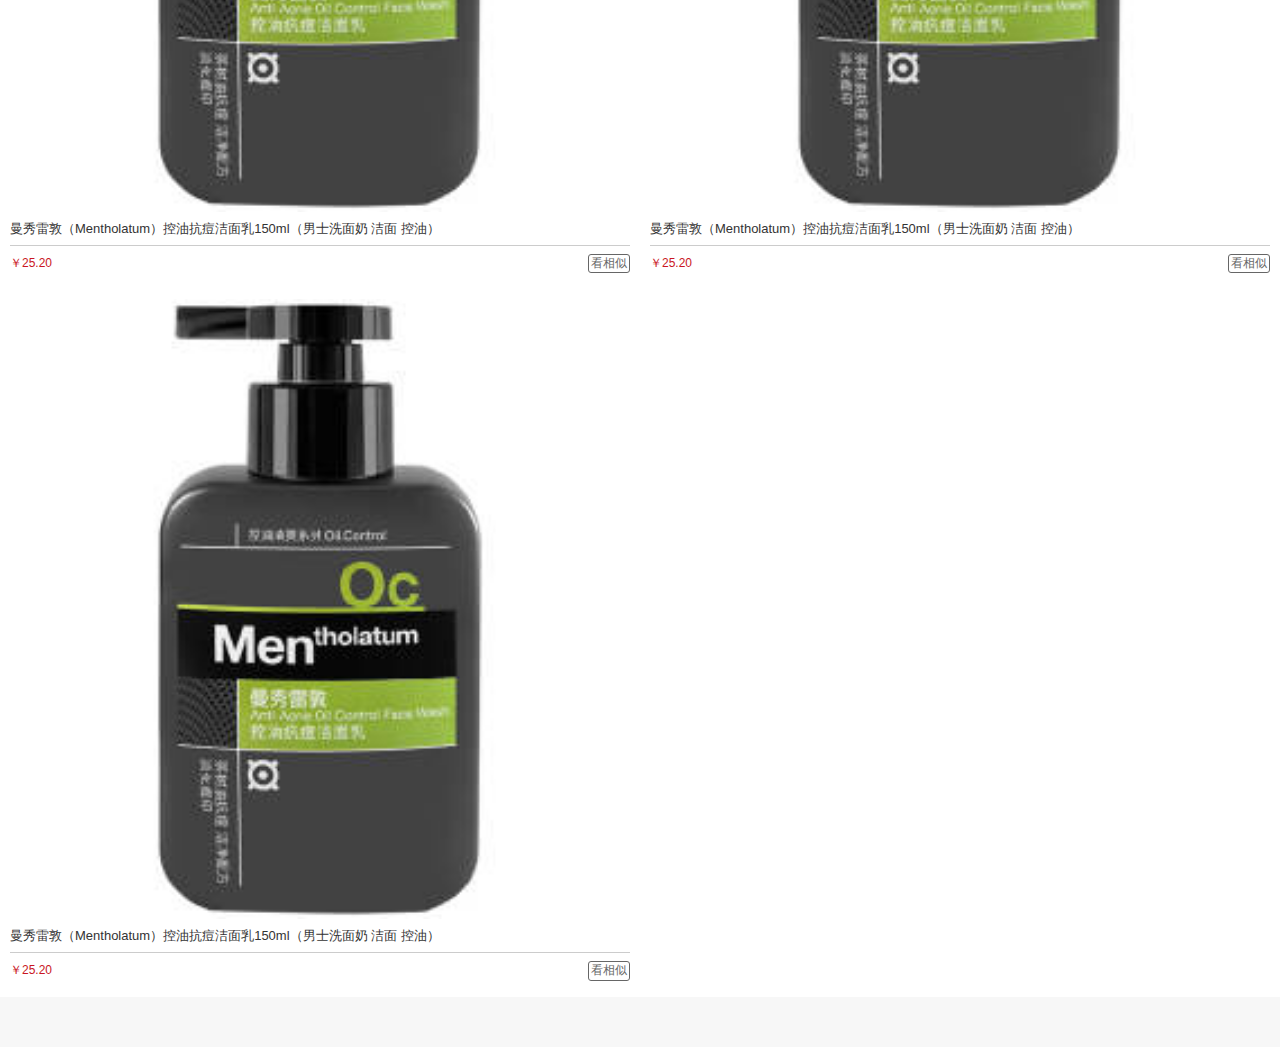
<file: jd/jdMobile/index.html>
<!DOCTYPE html>
<html lang="en">

<head>
  <meta charset="UTF-8">
  <!-- 视口设置 -->
  <meta name="viewport" content="width=device-width, initial-scale=1.0">
  <meta http-equiv="X-UA-Compatible" content="ie=edge">
  <title>京东--质量的保证</title>
  <!-- 引入清除浏览器默认样式 -->
  <link rel="stylesheet" href="./css/reset.css">
  <!-- 让各个移动端浏览器统一 解决兼容性 -->
  <link rel="stylesheet" href="./css/normalize.css">
  <!-- 引入当前页面的样式 -->
  <link rel="stylesheet" href="./css/index.css">
  <!-- 引入标签图标 link:favicon -->
  <link rel="shortcut icon" href="favicon.ico" type="image/x-icon">
</head>

<body>
  <!-- 布局容器 -->
  <div class="jdm">
    <!-- 1.固定顶部搜索 -->
    <header class="jdm-search">
      <!-- logo -->
      <a href="javascript:;" class="jdm-logo"></a>
      <!-- 搜索框 -->
      <div class="search-box">
        <i class="icon-search"></i>
        <input type="text" placeholder="100万超级爆品疯抢">
      </div>
      <!-- 登录按钮 -->
      <a href="javascript:;" class="jdm-login">登录</a>
    </header>
    <!-- 2.滚动内容 -->
    <main class="jdm-content">
      <!-- 1.轮播图 -->
      <div class="jdm-carousel">
        <ul>
          <li>
            <a href="javascript:;">
              <img src="./upload/slide_1.jpg" alt="">
            </a>
          </li>
        </ul>
      </div>

      <!-- 2.导航 -->
      <nav class="jdm-nav">
        <ul>
          <li>
            <a href="javascript:;">
              <img src="./images/nav_1.png" alt="">
              <b>京东超市</b>
            </a>
          </li>
          <li>
            <a href="javascript:;">
              <img src="./images/nav_2.png" alt="">
              <b>全球购</b>
            </a>
          </li>
          <li>
            <a href="javascript:;">
              <img src="./images/nav_3.png" alt="">
              <b>充值中心</b>
            </a>
          </li>
          <li>
            <a href="javascript:;">
              <img src="./images/nav_4.png" alt="">
              <b>服装城</b>
            </a>
          </li>
          <li>
            <a href="javascript:;">
              <img src="./images/nav_5.png" alt="">
              <b>理财</b>
            </a>
          </li>
          <li>
            <a href="javascript:;">
              <img src="./images/nav_6.png" alt="">
              <b>领券</b>
            </a>
          </li>
          <li>
            <a href="javascript:;">
              <img src="./images/nav_7.png" alt="">
              <b>物流查询</b>
            </a>
          </li>
          <li>
            <a href="javascript:;">
              <img src="./images/nav_8.png" alt="">
              <b>我的关注</b>
            </a>
          </li>
        </ul>
      </nav>
      <!-- 3.秒杀 -->
      <div class="jdm-seckill">
        <div class="jdm-seckill-top">
          <h2>掌上秒杀</h2>
          <div class="seckill-time">
            <span>0</span>
            <span>0</span>
            <span>:</span>
            <span>0</span>
            <span>0</span>
            <span>:</span>
            <span>0</span>
            <span>0</span>
          </div>
          <a href="javascript:;">更多秒杀</a>
        </div>
        <div class="jdm-seckill-bottom">
          <ul>
            <li>
              <a href="javascript:;">
                <img src="./upload/seckill_1.jpg" alt="">
                <span>热卖</span>
              </a>
              <div class="price">
                <span class="new">￥79</span>
                <span class="old">￥138</span>
              </div>
            </li>
            <li>
              <a href="javascript:;">
                <img src="./upload/seckill_2.jpg" alt="">
                <span>热卖</span>
              </a>
              <div class="price">
                <span class="new">￥169</span>
                <span class="old">￥238</span>
              </div>
            </li>
            <li>
              <a href="javascript:;">
                <img src="./upload/seckill_3.jpg" alt="">
                <span>热卖</span>
              </a>
              <div class="price">
                <span class="new">￥179</span>
                <span class="old">￥198</span>
              </div>
            </li>
          </ul>
        </div>
      </div>
      <!-- 4.会场 -->
      <div class="jdm-meeting">
        <img src="./upload/banner_bg.jpg" alt="">
        <ul>
          <li>
            <a href="javascript:;">
              <img src="./upload/banner_1.jpg" alt="">
            </a>
          </li>
          <li>
            <a href="javascript:;">
              <img src="./upload/banner_2.jpg" alt="">
            </a>
          </li>
          <li>
            <a href="javascript:;">
              <img src="./upload/banner_3.jpg" alt="">
            </a>
          </li>
        </ul>
      </div>
      <!-- 5.热卖 -->
      <div class="jdm-hotsale">
        <ul>
          <li>
            <a href="javascript:;">
              <img src="./upload/major_1.jpg" alt="">
            </a>
            <a href="javascript:;">
              <img src="./upload/major_2.jpg" alt="">
            </a>
            <a href="javascript:;">
              <img src="./upload/major_3.jpg" alt="">
            </a>
          </li>
          <li>
            <a href="javascript:;">
              <img src="./upload/major_4.jpg" alt="">
            </a>
            <a href="javascript:;">
              <img src="./upload/major_5.jpg" alt="">
            </a>
            <a href="javascript:;">
              <img src="./upload/major_6.jpg" alt="">
            </a>
            <a href="javascript:;">
              <img src="./upload/major_7.jpg" alt="">
            </a>
          </li>
        </ul>
      </div>
      <!-- 6.广告 -->
      <div class="jdm-advert">
        <a href="javascript:;">
          <img src="./upload/advert_1.jpg" alt="">
        </a>
      </div>
      <!-- 7.特色超市 -->
      <div class="jdm-market">
        <h2>特色超市</h2>
        <ul>
          <li>
            <a href="">
              <img src="./upload/market_1.jpg" alt="">
            </a>
          </li>
          <li>
            <a href="">
              <img src="./upload/market_2.jpg" alt="">
            </a>
            <a href="">
              <img src="./upload/market_3.jpg" alt="">
            </a>
          </li>
          <li>
            <a href="">
              <img src="./upload/market_4.jpg" alt="">
            </a>
          </li>
          <li>
            <a href="">
              <img src="./upload/market_5.jpg" alt="">
            </a>
          </li>
        </ul>
      </div>
      <!-- 8.广告 -->
      <div class="jdm-advert">
        <a href="javascript:;">
          <img src="./upload/advert_3.jpg" alt="">
        </a>
      </div>
      <!-- 9.主题街 -->
      <div class="jdm-theme">
        <h2>主题街</h2>
        <ul>
          <li>
            <a href="javascript:;">
              <img src="./upload/theme_1.jpg" alt="">
            </a>
          </li>
          <li>
            <a href="javascript:;">
              <img src="./upload/theme_2.jpg" alt="">
            </a>
          </li>
          <li>
            <a href="javascript:;">
              <img src="./upload/theme_3.jpg" alt="">
            </a>
            <a href="javascript:;">
              <img src="./upload/theme_4.jpg" alt="">
            </a>
          </li>

          <li>
            <a href="javascript:;"><img src="./upload/theme_5.jpg" alt=""></a>
            <a href="javascript:;"><img src="./upload/theme_6.jpg" alt=""></a>
            <a href="javascript:;"><img src="./upload/theme_7.jpg" alt=""></a>
            <a href="javascript:;"><img src="./upload/theme_8.jpg" alt=""></a>
            <a href="javascript:;"><img src="./upload/theme_9.jpg" alt=""></a>
            <a href="javascript:;"><img src="./upload/theme_10.jpg" alt=""></a>
            <a href="javascript:;"><img src="./upload/theme_11.jpg" alt=""></a>
            <a href="javascript:;"><img src="./upload/theme_12.jpg" alt=""></a>
          </li>
        </ul>
      </div>
      <!-- 10.广告 -->
      <div class="jdm-advert">
          <a href="javascript:;">
            <img src="./upload/advert_4.jpg" alt="">
          </a>
        </div>
      <!-- 11.品牌推荐 -->
      <div class="jdm-brand">
        <h2>品牌推荐</h2>
        <a href="javascript:;"><img src="./upload/brand_1.jpg" alt=""></a>
        <a href="javascript:;"><img src="./upload/brand_2.jpg" alt=""></a>
        <a href="javascript:;"><img src="./upload/brand_3.jpg" alt=""></a>
      </div>
      <!-- 12.广告 -->
      <div class="jdm-advert">
          <a href="javascript:;">
            <img src="./upload/advert_7.jpg" alt="">
          </a>
        </div>
      <!-- 13.猜你喜欢 -->
      <div class="jdm-guess">
        <div class="jdm-guess-top">
          <h2>猜你喜欢</h2>
          <a class="jdm-signin" href="javascript:;">登录后更懂你</a>
        </div>
        <div class="jdm-guess-bottom">
          <div class="item">
            <a href="javascript:;">
              <img src="./upload/item_1.jpg" alt="">
            </a>
            <p class="jsm-desc">曼秀雷敦（Mentholatum）控油抗痘洁面乳150ml（男士洗面奶 洁面 控油）</p>
            <div class="jdm-price">
              <span>￥25.20</span>
              <a href="#">看相似</a>
            </div>
          </div>
          <div class="item">
            <a href="javascript:;">
              <img src="./upload/item_1.jpg" alt="">
            </a>
            <p class="jsm-desc">曼秀雷敦（Mentholatum）控油抗痘洁面乳150ml（男士洗面奶 洁面 控油）</p>
            <div class="jdm-price">
              <span>￥25.20</span>
              <a href="#">看相似</a>
            </div>
          </div>
          <div class="item">
            <a href="javascript:;">
              <img src="./upload/item_1.jpg" alt="">
            </a>
            <p class="jsm-desc">曼秀雷敦（Mentholatum）控油抗痘洁面乳150ml（男士洗面奶 洁面 控油）</p>
            <div class="jdm-price">
              <span>￥25.20</span>
              <a href="#">看相似</a>
            </div>
          </div>
          <div class="item">
            <a href="javascript:;">
              <img src="./upload/item_1.jpg" alt="">
            </a>
            <p class="jsm-desc">曼秀雷敦（Mentholatum）控油抗痘洁面乳150ml（男士洗面奶 洁面 控油）</p>
            <div class="jdm-price">
              <span>￥25.20</span>
              <a href="#">看相似</a>
            </div>
          </div>
          <div class="item">
            <a href="javascript:;">
              <img src="./upload/item_1.jpg" alt="">
            </a>
            <p class="jsm-desc">曼秀雷敦（Mentholatum）控油抗痘洁面乳150ml（男士洗面奶 洁面 控油）</p>
            <div class="jdm-price">
              <span>￥25.20</span>
              <a href="#">看相似</a>
            </div>
          </div>
          <div class="item">
            <a href="javascript:;">
              <img src="./upload/item_1.jpg" alt="">
            </a>
            <p class="jsm-desc">曼秀雷敦（Mentholatum）控油抗痘洁面乳150ml（男士洗面奶 洁面 控油）</p>
            <div class="jdm-price">
              <span>￥25.20</span>
              <a href="#">看相似</a>
            </div>
          </div>

          <div class="item">
            <a href="javascript:;">
              <img src="./upload/item_1.jpg" alt="">
            </a>
            <p class="jsm-desc">曼秀雷敦（Mentholatum）控油抗痘洁面乳150ml（男士洗面奶 洁面 控油）</p>
            <div class="jdm-price">
              <span>￥25.20</span>
              <a href="#">看相似</a>
            </div>
          </div>
        </div>
      </div>
      <!-- 14.底部 -->
    </main>
    <!-- 3.固定工具栏 -->
    <foot class="jdm-toolbar">
      <ul>
        <!-- javascript:; 和 # 有什么不同呢?
            都是为了禁止跳转  
            javascript:; 加上之后和点击普通元素没有任何区别
            #加上之后  点击的时候  页面会跳到页面的顶部
        -->
        <li>
          <a href="javascript:;">
            <img src="./images/index-icon.png" alt="">
          </a>
        </li>
        <li>
          <a href="javascript:;">
            <img src="./images/sort-icon.png" alt="">
          </a>
        </li>
        <li>
          <a href="javascript:;">
            <img src="./images/618-icon.png" alt="">
          </a>
        </li>
        <li>
          <a href="javascript:;">
            <img src="./images/cart-icon.png" alt="">
          </a>
        </li>
        <li>
          <a href="javascript:;">
            <img src="./images/center-icon.png" alt="">
          </a>
        </li>
      </ul>
    </foot>
  </div>
</body>

</html>
</file>
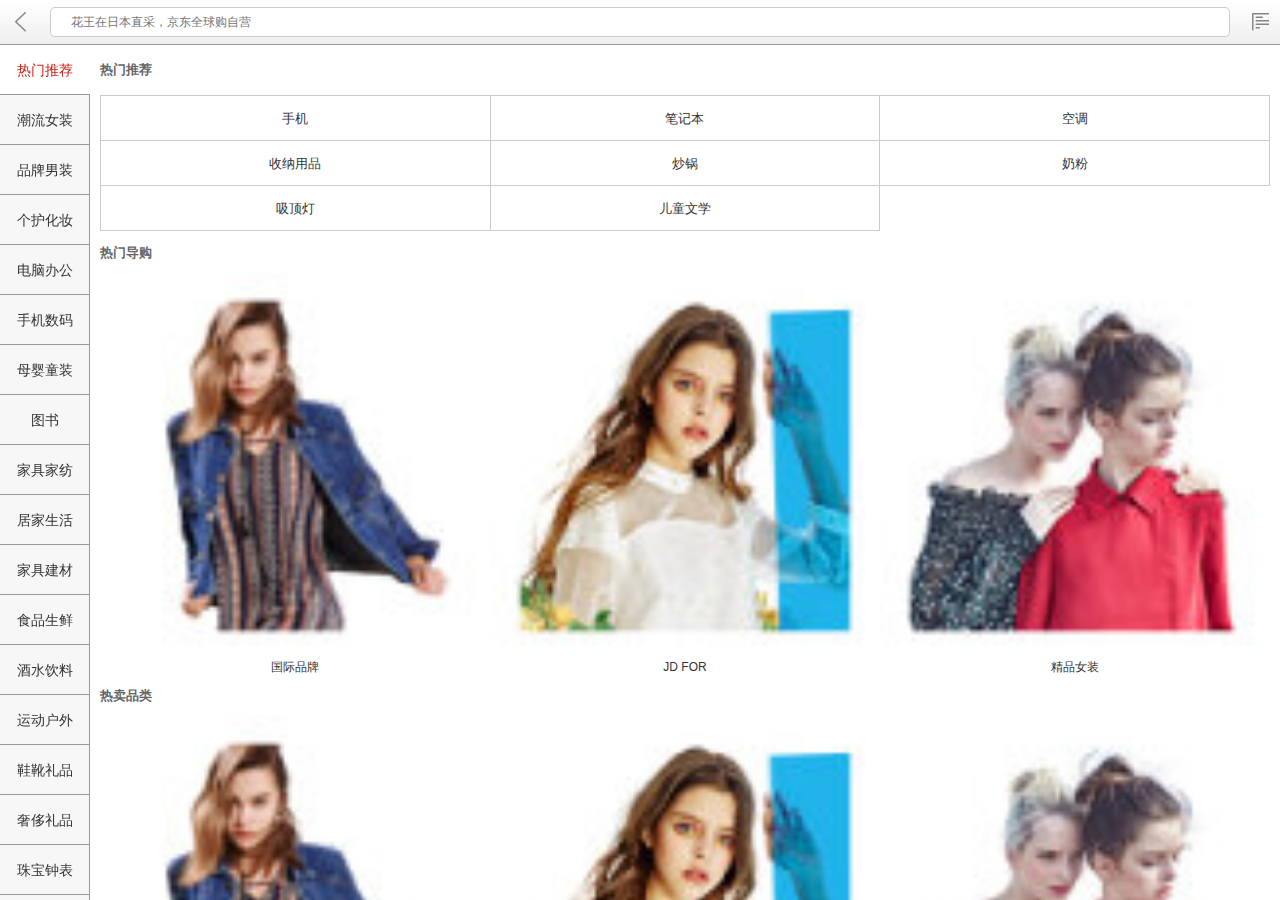
<file: jd/sort.html>
<!DOCTYPE html>
<html lang="en">

<head>
  <meta charset="UTF-8">
  <meta name="viewport" content="width=device-width, initial-scale=1.0">
  <meta http-equiv="X-UA-Compatible" content="ie=edge">
  <title>京东分类</title>
  <!-- 引入清除浏览器默认样式 -->
  <link rel="stylesheet" href="./css/reset.css">
  <!-- 让各个移动端浏览器统一 解决兼容性 -->
  <link rel="stylesheet" href="./css/normalize.css">
  <!-- 引入当前页面的样式 -->
  <link rel="stylesheet" href="./css/sort.css">
  <!-- 引入标签图标 link:favicon -->
  <link rel="shortcut icon" href="favicon.ico" type="image/x-icon">
</head>

<body>
  <div class="jdm-sort">
    <header class="jdm-sort-header">
      <!-- 返回按钮 -->
      <a href="javascript:;" class="back"></a>
      <!-- 搜索框 -->
      <div class="search-box">
        <input type="text" placeholder="花王在日本直采，京东全球购自营">
      </div>
      <!-- 菜单按钮 -->
      <a class="menu" href="javascript:;"></a>
    </header>
    <main class="jdm-sort-main">
      <aside class="jdm-sort-aside">
        <ul>
          <li class="active">热门推荐</li>
          <li>潮流女装</li>
          <li>品牌男装</li>
          <li>个护化妆</li>
          <li>电脑办公</li>
          <li>手机数码</li>
          <li>母婴童装</li>
          <li>图书</li>
          <li>家具家纺</li>
          <li>居家生活</li>
          <li>家具建材</li>
          <li>食品生鲜</li>
          <li>酒水饮料</li>
          <li>运动户外</li>
          <li>鞋靴礼品</li>
          <li>奢侈礼品</li>
          <li>珠宝钟表</li>
          <li>玩具乐器</li>
          <li>内衣配饰</li>
          <li>汽车用品</li>
          <li>音像制品</li>
          <li>医药保健</li>
          <li>计生情趣</li>
          <li>京东金融</li>
          <li>生活旅行</li>
          <li>宠物农资</li>
        </ul>
      </aside>
      <section class="jdm-sort-section">
        <div class="tuijian">
          <h2>热门推荐</h2>
          <ul>
            <li>手机</li>
            <li>笔记本</li>
            <li>空调</li>
            <li>收纳用品</li>
            <li>炒锅</li>
            <li>奶粉</li>
            <li>吸顶灯</li>
            <li>儿童文学</li>
          </ul>
        </div>

        <div class="daogou">
          <h2>热门导购</h2>
          <ul>
            <li>
              <a href="javascript:;">
                <img src="./upload/sort_1.jpg" alt="">
                <b>国际品牌</b>
              </a>
            </li>
            <li>
              <a href="javascript:;">
                <img src="./upload/sort_2.jpg" alt="">
                <b>JD FOR</b>
              </a>
            </li>
            <li>
              <a href="javascript:;">
                <img src="./upload/sort_3.jpg" alt="">
                <b>精品女装</b>
              </a>
            </li>
          </ul>
        </div>
        <div class="daogou">
          <h2>热卖品类</h2>
          <ul>
            <li>
              <a href="javascript:;">
                <img src="./upload/sort_1.jpg" alt="">
                <b>国际品牌</b>
              </a>
            </li>
            <li>
              <a href="javascript:;">
                <img src="./upload/sort_2.jpg" alt="">
                <b>JD FOR</b>
              </a>
            </li>
            <li>
              <a href="javascript:;">
                <img src="./upload/sort_3.jpg" alt="">
                <b>精品女装</b>
              </a>
            </li>
            <li>
              <a href="javascript:;">
                <img src="./upload/sort_1.jpg" alt="">
                <b>国际品牌</b>
              </a>
            </li>
            <li>
              <a href="javascript:;">
                <img src="./upload/sort_2.jpg" alt="">
                <b>JD FOR</b>
              </a>
            </li>
            <li>
              <a href="javascript:;">
                <img src="./upload/sort_3.jpg" alt="">
                <b>精品女装</b>
              </a>
            </li>
            <li>
              <a href="javascript:;">
                <img src="./upload/sort_1.jpg" alt="">
                <b>国际品牌</b>
              </a>
            </li>
            <li>
              <a href="javascript:;">
                <img src="./upload/sort_2.jpg" alt="">
                <b>JD FOR</b>
              </a>
            </li>
            <li>
              <a href="javascript:;">
                <img src="./upload/sort_3.jpg" alt="">
                <b>精品女装</b>
              </a>
            </li>
          </ul>
        </div>

        <div class="daogou">
          <h2>热门导购</h2>
          <ul>
            <li>
              <a href="javascript:;">
                <img src="./upload/sort_1.jpg" alt="">
                <b>国际品牌</b>
              </a>
            </li>
            <li>
              <a href="javascript:;">
                <img src="./upload/sort_2.jpg" alt="">
                <b>JD FOR</b>
              </a>
            </li>
            <li>
              <a href="javascript:;">
                <img src="./upload/sort_3.jpg" alt="">
                <b>精品女装</b>
              </a>
            </li>
          </ul>
        </div>
      </section>
    </main>
  </div>
</body>

</html>
</file>
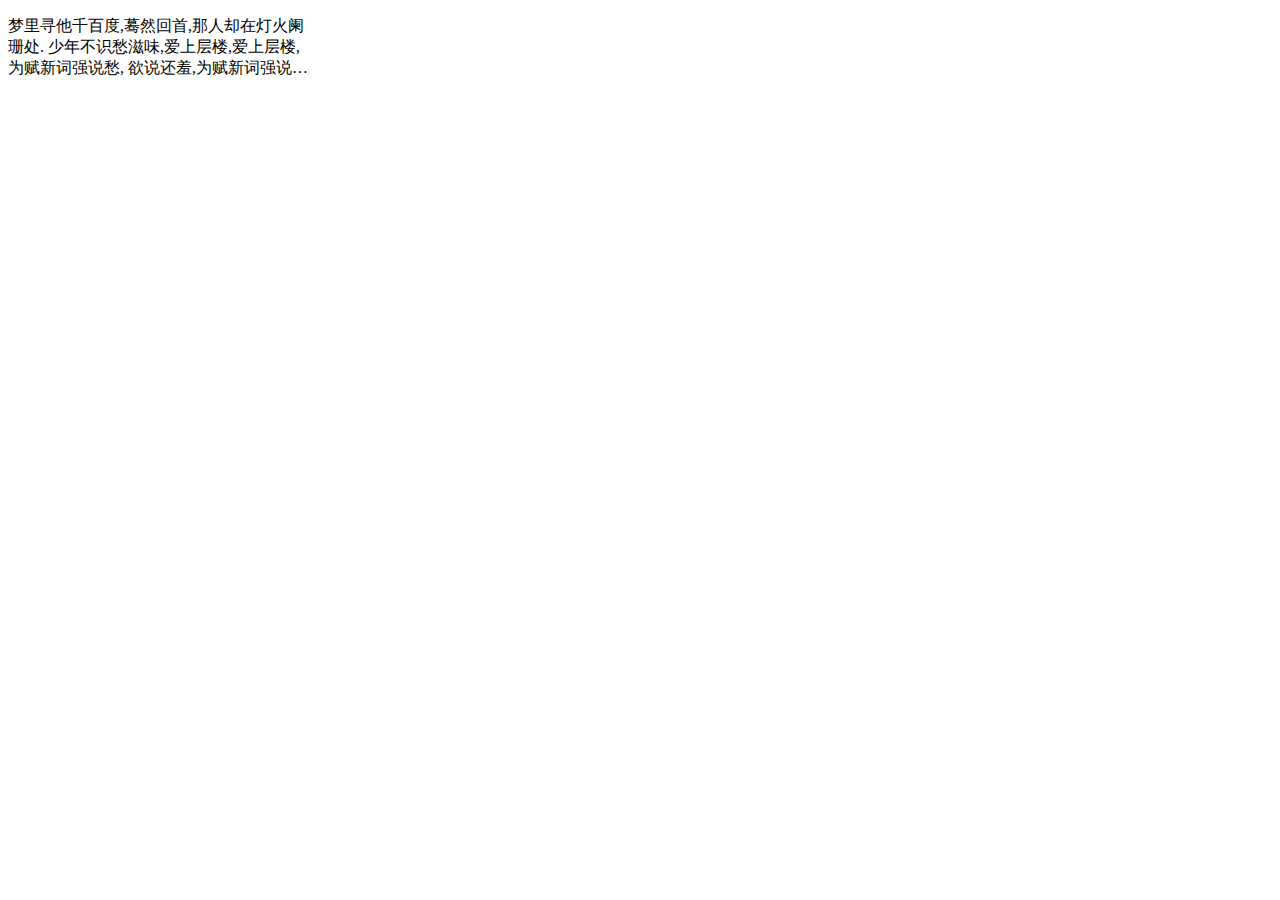
<file: jd/demo/多行出现省略号.html>
<!DOCTYPE html>
<html lang="en">
<head>
  <meta charset="UTF-8">
  <meta name="viewport" content="width=device-width, initial-scale=1.0">
  <meta http-equiv="X-UA-Compatible" content="ie=edge">
  <title>Document</title>
  <style>
     p {
       width: 300px;

       /* 单行强制出现省略号 */
       /*强制不换行*/
      /* white-space: nowrap; 
      overflow: hidden; */
      /* 让文字出现省略号 */
      /* text-overflow: ellipsis; */


      /* 让文字溢出隐藏 */
      overflow: hidden;
      /* 让盒子显示成伸缩盒子 类似于 display: flex */
      display:  -webkit-box;
      /* 让盒子中的内容纵向排列 类似于 flex-direction */
      -webkit-box-orient: vertical;
      /* 让文字显示几行 */
      -webkit-line-clamp: 3;
     }
  </style>
</head>
<body>
  <p>
    梦里寻他千百度,蓦然回首,那人却在灯火阑珊处.
    少年不识愁滋味,爱上层楼,爱上层楼,为赋新词强说愁,
    欲说还羞,为赋新词强说愁,蓦然回首,那人却在灯火阑珊处.
  </p>
</body>
</html>
</file>
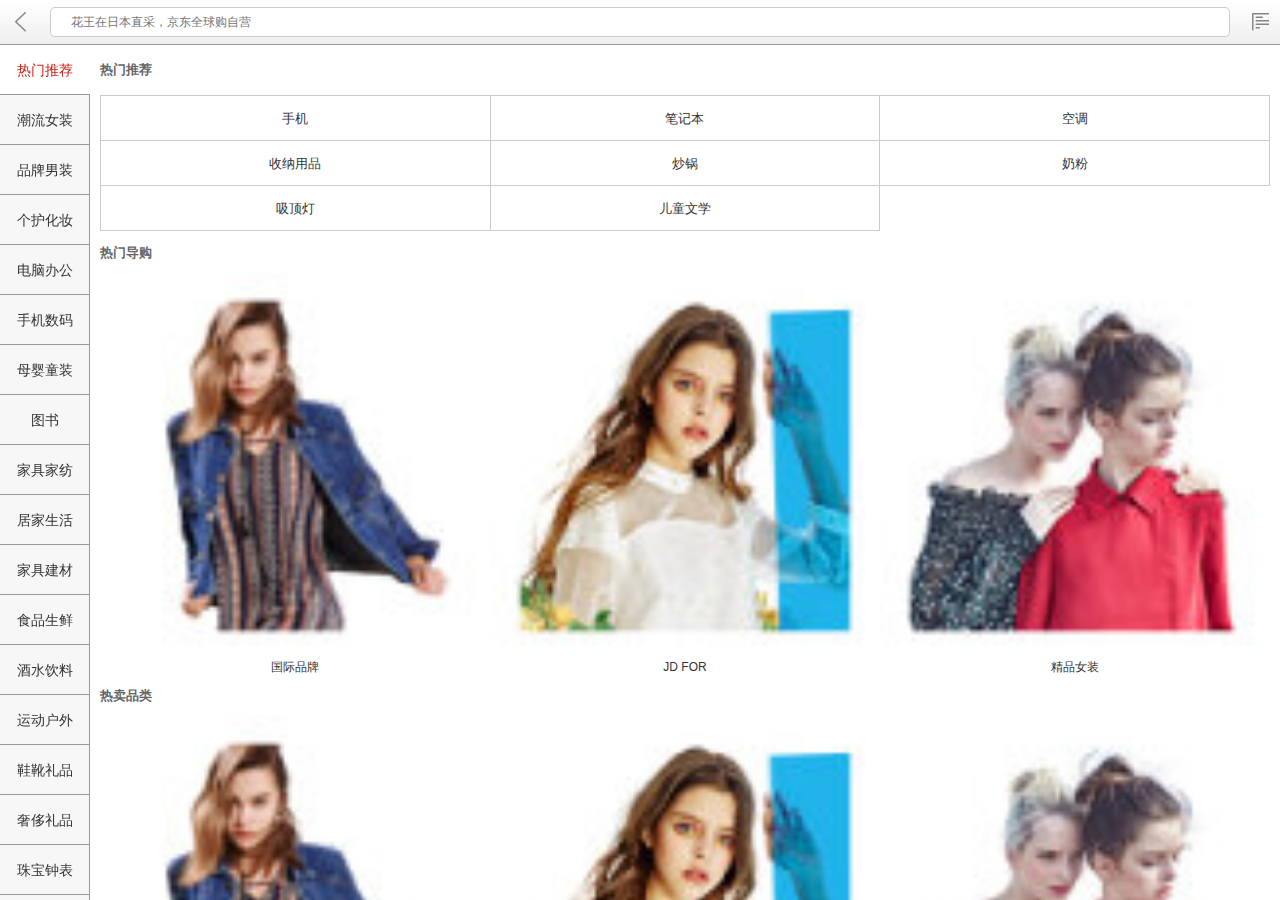
<file: jd/jdMobile/sort.html>
<!DOCTYPE html>
<html lang="en">

<head>
  <meta charset="UTF-8">
  <meta name="viewport" content="width=device-width, initial-scale=1.0">
  <meta http-equiv="X-UA-Compatible" content="ie=edge">
  <title>京东分类</title>
  <!-- 引入清除浏览器默认样式 -->
  <link rel="stylesheet" href="./css/reset.css">
  <!-- 让各个移动端浏览器统一 解决兼容性 -->
  <link rel="stylesheet" href="./css/normalize.css">
  <!-- 引入当前页面的样式 -->
  <link rel="stylesheet" href="./css/sort.css">
  <!-- 引入标签图标 link:favicon -->
  <link rel="shortcut icon" href="favicon.ico" type="image/x-icon">
</head>

<body>
  <div class="jdm-sort">
    <header class="jdm-sort-header">
      <!-- 返回按钮 -->
      <a href="javascript:;" class="back"></a>
      <!-- 搜索框 -->
      <div class="search-box">
        <input type="text" placeholder="花王在日本直采，京东全球购自营">
      </div>
      <!-- 菜单按钮 -->
      <a class="menu" href="javascript:;"></a>
    </header>
    <main class="jdm-sort-main">
      <aside class="jdm-sort-aside" id="wrapper">
        <ul>
          <li class="active">热门推荐</li>
          <li>潮流女装</li>
          <li>品牌男装</li>
          <li>个护化妆</li>
          <li>电脑办公</li>
          <li>手机数码</li>
          <li>母婴童装</li>
          <li>图书</li>
          <li>家具家纺</li>
          <li>居家生活</li>
          <li>家具建材</li>
          <li>食品生鲜</li>
          <li>酒水饮料</li>
          <li>运动户外</li>
          <li>鞋靴礼品</li>
          <li>奢侈礼品</li>
          <li>珠宝钟表</li>
          <li>玩具乐器</li>
          <li>内衣配饰</li>
          <li>汽车用品</li>
          <li>音像制品</li>
          <li>医药保健</li>
          <li>计生情趣</li>
          <li>京东金融</li>
          <li>生活旅行</li>
          <li>宠物农资</li>
        </ul>
      </aside>
      <section class="jdm-sort-section">
        <div class="tuijian">
          <h2>热门推荐</h2>
          <ul>
            <li>手机</li>
            <li>笔记本</li>
            <li>空调</li>
            <li>收纳用品</li>
            <li>炒锅</li>
            <li>奶粉</li>
            <li>吸顶灯</li>
            <li>儿童文学</li>
          </ul>
        </div>

        <div class="daogou">
          <h2>热门导购</h2>
          <ul>
            <li>
              <a href="javascript:;">
                <img src="./upload/sort_1.jpg" alt="">
                <b>国际品牌</b>
              </a>
            </li>
            <li>
              <a href="javascript:;">
                <img src="./upload/sort_2.jpg" alt="">
                <b>JD FOR</b>
              </a>
            </li>
            <li>
              <a href="javascript:;">
                <img src="./upload/sort_3.jpg" alt="">
                <b>精品女装</b>
              </a>
            </li>
          </ul>
        </div>
        <div class="daogou">
          <h2>热卖品类</h2>
          <ul>
            <li>
              <a href="javascript:;">
                <img src="./upload/sort_1.jpg" alt="">
                <b>国际品牌</b>
              </a>
            </li>
            <li>
              <a href="javascript:;">
                <img src="./upload/sort_2.jpg" alt="">
                <b>JD FOR</b>
              </a>
            </li>
            <li>
              <a href="javascript:;">
                <img src="./upload/sort_3.jpg" alt="">
                <b>精品女装</b>
              </a>
            </li>
            <li>
              <a href="javascript:;">
                <img src="./upload/sort_1.jpg" alt="">
                <b>国际品牌</b>
              </a>
            </li>
            <li>
              <a href="javascript:;">
                <img src="./upload/sort_2.jpg" alt="">
                <b>JD FOR</b>
              </a>
            </li>
            <li>
              <a href="javascript:;">
                <img src="./upload/sort_3.jpg" alt="">
                <b>精品女装</b>
              </a>
            </li>
            <li>
              <a href="javascript:;">
                <img src="./upload/sort_1.jpg" alt="">
                <b>国际品牌</b>
              </a>
            </li>
            <li>
              <a href="javascript:;">
                <img src="./upload/sort_2.jpg" alt="">
                <b>JD FOR</b>
              </a>
            </li>
            <li>
              <a href="javascript:;">
                <img src="./upload/sort_3.jpg" alt="">
                <b>精品女装</b>
              </a>
            </li>

          </ul>
        </div>

        <div class="daogou">
          <h2>热门导购</h2>
          <ul>
            <li>
              <a href="javascript:;">
                <img src="./upload/sort_1.jpg" alt="">
                <b>国际品牌</b>
              </a>
            </li>
            <li>
              <a href="javascript:;">
                <img src="./upload/sort_2.jpg" alt="">
                <b>JD FOR</b>
              </a>
            </li>
            <li>
              <a href="javascript:;">
                <img src="./upload/sort_3.jpg" alt="">
                <b>精品女装</b>
              </a>
            </li>
          </ul>
        </div>
      </section>
    </main>
  </div>
  <script src="./js/iscroll.js"></script>
  <script>
  var myScroll = new IScroll('#wrapper');
  </script>
</body>

</html>
</file>
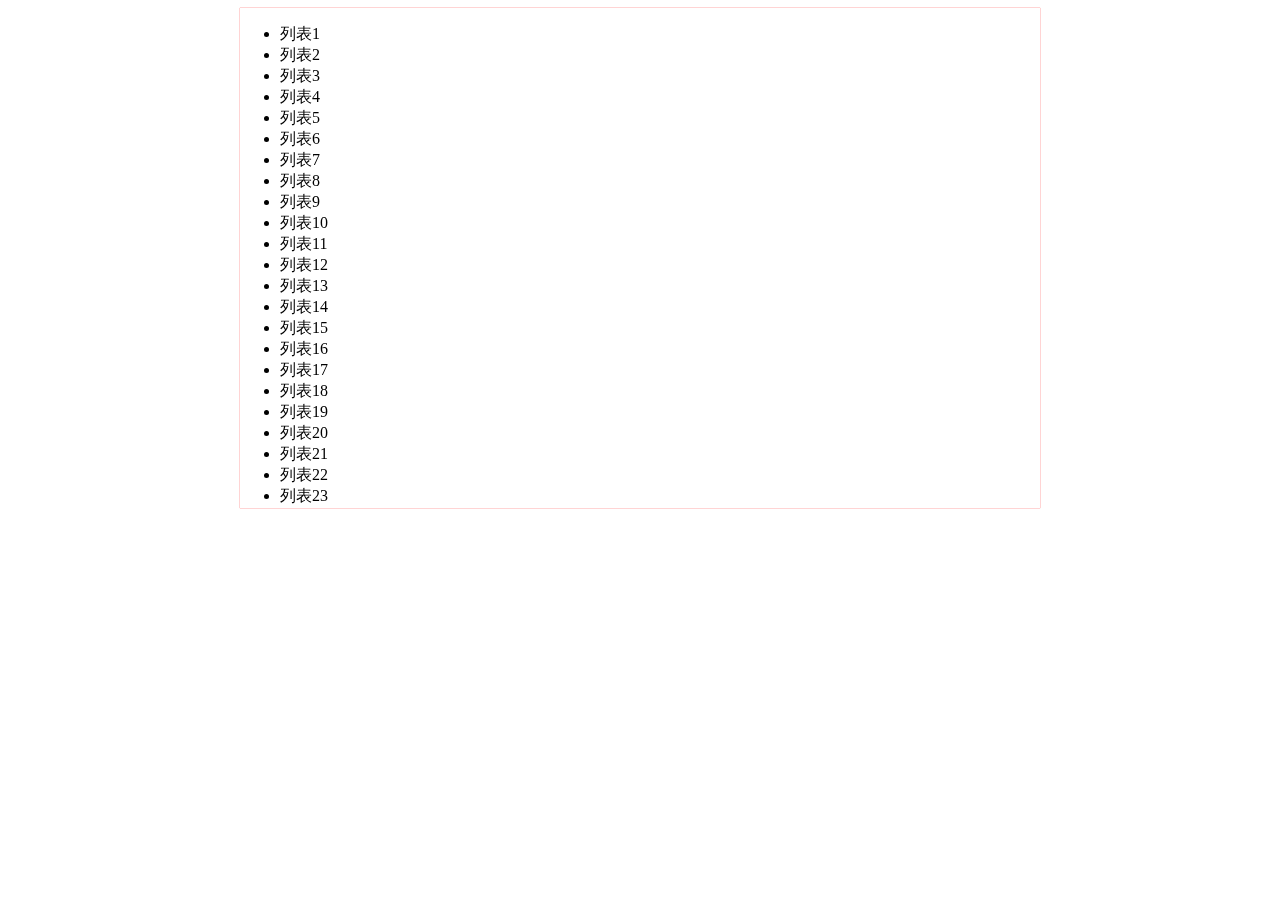
<file: jd/jdMobile/demo/iscroll.html>
<!DOCTYPE html>
<html lang="en">
<head>
  <meta charset="UTF-8">
  <meta name="viewport" content="width=device-width, initial-scale=1.0">
  <meta http-equiv="X-UA-Compatible" content="ie=edge">
  <title>Document</title>
  <style>
    div {
      width: 800px;
      margin: 0 auto;

      box-shadow:  0 0 1px #f00;

      height: 500px;
      overflow: hidden;
    }
  </style>
</head>
<body>
  <div id="wrapper">
    <ul>
       <li>列表1</li>
       <li>列表2</li>
       <li>列表3</li>
       <li>列表4</li>
       <li>列表5</li>
       <li>列表6</li>
       <li>列表7</li>
       <li>列表8</li>
       <li>列表9</li>
       <li>列表10</li>
       <li>列表11</li>
       <li>列表12</li>
       <li>列表13</li>
       <li>列表14</li>
       <li>列表15</li>
       <li>列表16</li>
       <li>列表17</li>
       <li>列表18</li>
       <li>列表19</li>
       <li>列表20</li>
       <li>列表21</li>
       <li>列表22</li>
       <li>列表23</li>
       <li>列表24</li>
       <li>列表25</li>
       <li>列表26</li>
       <li>列表27</li>
       <li>列表28</li>
       <li>列表29</li>
       <li>列表30</li>
       <li>列表31</li>
       <li>列表32</li>
       <li>列表33</li>
       <li>列表34</li>
       <li>列表35</li>
       <li>列表36</li>
       <li>列表37</li>
       <li>列表38</li>
       <li>列表39</li>
       <li>列表40</li>
       <li>列表41</li>
       <li>列表42</li>
       <li>列表43</li>
       <li>列表44</li>
       <li>列表45</li>
       <li>列表46</li>
       <li>列表47</li>
       <li>列表48</li>
       <li>列表49</li>
       <li>列表50</li>
       <li>列表51</li>
       <li>列表52</li>
       <li>列表53</li>
       <li>列表54</li>
       <li>列表55</li>
       <li>列表56</li>
       <li>列表57</li>
       <li>列表58</li>
       <li>列表59</li>
       <li>列表60</li>
       <li>列表61</li>
       <li>列表62</li>
       <li>列表63</li>
       <li>列表64</li>
       <li>列表65</li>
       <li>列表66</li>
       <li>列表67</li>
       <li>列表68</li>
       <li>列表69</li>
       <li>列表70</li>
       <li>列表71</li>
       <li>列表72</li>
       <li>列表73</li>
       <li>列表74</li>
       <li>列表75</li>
       <li>列表76</li>
       <li>列表77</li>
       <li>列表78</li>
       <li>列表79</li>
       <li>列表80</li>
       <li>列表81</li>
       <li>列表82</li>
       <li>列表83</li>
       <li>列表84</li>
       <li>列表85</li>
       <li>列表86</li>
       <li>列表87</li>
       <li>列表88</li>
       <li>列表89</li>
       <li>列表90</li>
       <li>列表91</li>
       <li>列表92</li>
       <li>列表93</li>
       <li>列表94</li>
       <li>列表95</li>
       <li>列表96</li>
       <li>列表97</li>
       <li>列表98</li>
       <li>列表99</li>
       <li>列表100</li>
       <li>列表101</li>
       <li>列表102</li>
       <li>列表103</li>
       <li>列表104</li>
       <li>列表105</li>
       <li>列表106</li>
       <li>列表107</li>
       <li>列表108</li>
       <li>列表109</li>
       <li>列表110</li>
       <li>列表111</li>
       <li>列表112</li>
       <li>列表113</li>
       <li>列表114</li>
       <li>列表115</li>
       <li>列表116</li>
       <li>列表117</li>
       <li>列表118</li>
       <li>列表119</li>
       <li>列表120</li>
       <li>列表121</li>
       <li>列表122</li>
       <li>列表123</li>
       <li>列表124</li>
       <li>列表125</li>
       <li>列表126</li>
       <li>列表127</li>
       <li>列表128</li>
       <li>列表129</li>
       <li>列表130</li>
       <li>列表131</li>
       <li>列表132</li>
       <li>列表133</li>
       <li>列表134</li>
       <li>列表135</li>
       <li>列表136</li>
       <li>列表137</li>
       <li>列表138</li>
       <li>列表139</li>
       <li>列表140</li>
       <li>列表141</li>
       <li>列表142</li>
       <li>列表143</li>
       <li>列表144</li>
       <li>列表145</li>
       <li>列表146</li>
       <li>列表147</li>
       <li>列表148</li>
       <li>列表149</li>
       <li>列表150</li>
       <li>列表151</li>
       <li>列表152</li>
       <li>列表153</li>
       <li>列表154</li>
       <li>列表155</li>
       <li>列表156</li>
       <li>列表157</li>
       <li>列表158</li>
       <li>列表159</li>
       <li>列表160</li>
       <li>列表161</li>
       <li>列表162</li>
       <li>列表163</li>
       <li>列表164</li>
       <li>列表165</li>
       <li>列表166</li>
       <li>列表167</li>
       <li>列表168</li>
       <li>列表169</li>
       <li>列表170</li>
       <li>列表171</li>
       <li>列表172</li>
       <li>列表173</li>
       <li>列表174</li>
       <li>列表175</li>
       <li>列表176</li>
       <li>列表177</li>
       <li>列表178</li>
       <li>列表179</li>
       <li>列表180</li>
       <li>列表181</li>
       <li>列表182</li>
       <li>列表183</li>
       <li>列表184</li>
       <li>列表185</li>
       <li>列表186</li>
       <li>列表187</li>
       <li>列表188</li>
       <li>列表189</li>
       <li>列表190</li>
       <li>列表191</li>
       <li>列表192</li>
       <li>列表193</li>
       <li>列表194</li>
       <li>列表195</li>
       <li>列表196</li>
       <li>列表197</li>
       <li>列表198</li>
       <li>列表199</li>
       <li>列表200</li>
    </ul>
</div>
<script src="../js/iscroll.js"></script>
<script>
var myScroll = new IScroll('#wrapper');
</script>
</body>
</html>
</file>
<file: jd/css/index.css>
.jdm {
  width: 100%;
  overflow: hidden;
}

/* 固定搜索栏 */
.jdm-search {
  position: fixed;
  top: 0;
  left: 0;
  width: 100%;
  height: 40px;
  background-color: #c91523;
  z-index: 10;
}

/* logo */
.jdm-search .jdm-logo {
  position: absolute;
  top: 10px;
  left: 10px;
  width: 56px;
  height: 21px;
  background-position: 0 -109px;

  background-image: url("../images/jd-sprites.png");
  background-size: 200px 200px;
}

/* 搜索框 */
.jdm-search .search-box {
  position: relative;
  width: 100%;
  height: 100%;
  padding-left: 75px;
  padding-right: 50px;
  /* 
    box-sizing 
      值: content-box 你不能规定div的总尺寸  盒子的尺寸 = css中写的width或height + padding+border
      值: border-box  你写的尺寸是多少  那么盒子总尺寸就是多少 盒子的尺寸 = css中写的width或height = padding+ border + 可变的内容
  */
  box-sizing: border-box;
}

.jdm-search .search-box i.icon-search {
  position: absolute;
  top: 10px;
  left: 85px;
  width: 20px;
  height: 20px;
  background-position: -60px -109px;


  background-image: url("../images/jd-sprites.png");
  background-size: 200px 200px;
}

.jdm-search input {
  margin-top: 5px;
  width: 100%;
  height: 30px;
  border: 1px solid #f7f7f7;
  box-sizing: border-box;
  border-radius: 15px;
  padding-left: 30px;
  font-size: 14px;
}

.jdm-search .jdm-login {
  position: absolute;
  top: 0;
  right: 10px;
  line-height: 40px;
  font-size: 15px;
  color: #fff;
}


/* 滚动的内容 */
.jdm-content {
  width: 100%;
  overflow: hidden;
  padding-bottom: 50px;
}

/* 轮播图 */
.jdm-carousel {
  width: 100%;
}

.jdm-carousel img {
  width: 100%;
  vertical-align: middle;
}


/* 导航 */
.jdm-nav {
  width: 100%;
  background-color: #fff;
  padding-top: 10px;
}

.jdm-nav ul {
  width: 100%;
  overflow: hidden;
}

.jdm-nav li {
  float: left;
  width: 25%;
  text-align: center;
  margin-bottom: 8px;
}

.jdm-nav a {
  display: block;
  width: 100%;
  height: 100%;

}

.jdm-nav img {
  width: 40px;
  height: 40px;
  vertical-align: middle;
}

.jdm-nav b {
  display: block;
  font-weight: normal;
  margin-top: 5px;
}

/* 秒杀 */
.jdm-seckill {
  margin-top: 5px;
  width: 100%;
  background-color: #fff;
}

.jdm-seckill-top {
  width: 100%;
  padding: 0 10px;
  height: 35px;
  box-sizing: border-box;
  overflow: hidden;
}

.jdm-seckill-top h2 {
  position: relative;
  float: left;
  padding-left: 22px;
  line-height: 35px;
  font-size: 15px;
  color: #c91523;
  font-weight: normal;
}

.jdm-seckill-top h2:before {
  content:'';
  position: absolute;
  top: 3px;
  left:0;
  width: 20px;
  height: 26px;
  background-position: -84px -107px;

  background-image: url("../images/jd-sprites.png");
  background-size: 200px 200px;
}

.jdm-seckill-top .seckill-time {
  float: left;
  margin-left: 5px;
  overflow: hidden;
  margin-top: 12px;
}

.jdm-seckill-top .seckill-time span {
  display: block;
  float: left;
  background-color: #000;
  color: #fff;
}

.jdm-seckill-top .seckill-time span:nth-child(3n) {
  background-color: #fff;
  color: #000;
  margin: 0 2px;
}

.jdm-seckill-top .seckill-time span:nth-child(3n+1) {
  padding-left: 2px;

  /* border-radius:左上角的X 右上角的X 右下角的X 左下角的X/左上角的Y 右上角的Y 右下角的Y 左下角的Y */
  /* 左上角的border-radius */
  border-top-left-radius: 3px;
  /* 左下角的border-radius */
  border-bottom-left-radius: 3px;
}

.jdm-seckill-top .seckill-time span:nth-child(3n+2) {
  padding-right: 2px;

  /* border-radius:左上角的X 右上角的X 右下角的X 左下角的X/左上角的Y 右上角的Y 右下角的Y 左下角的Y */
  /* 左上角的border-radius */
  border-top-right-radius: 3px;
  /* 左下角的border-radius */
  border-bottom-right-radius: 3px;
}


.jdm-seckill-top a {
  float: right;
  line-height: 35px;
  position: relative;
  padding-right: 10px;
}
/* 单冒号好,因为兼容性好 */
.jdm-seckill-top a:after {
  content: '';
  position: absolute;
  top: 11px;
  right: 0;
  width: 7px;
  height: 12px;
  background-position: -186px -51px;
  
  background-image: url("../images/jd-sprites.png");
  background-size: 200px 200px;
}

.jdm-seckill-bottom {
  width: 100%;
  padding: 10px;
  box-sizing: border-box;
}

.jdm-seckill-bottom ul {
  width: 100%;
  overflow: hidden;
}

.jdm-seckill-bottom li {
  float: left;
  padding: 0 10px;
  width: 33.333333%;
  box-sizing: border-box;
}

.jdm-seckill-bottom a {
  display: block;
  width: 100%;
  position: relative;
}

.jdm-seckill-bottom img {
  width: 100%;
  vertical-align: middle;
}

.jdm-seckill-bottom a span {
  position: absolute;
  right: 0;
  bottom: 0;
  padding: 4px 5px;
  font-size: 13px;
  color: #fff;
  background-color: orange;
  border-radius: 50%;
}

.jdm-seckill-bottom .price {
  margin-top: 10px;
  width: 100%;
  text-align: center;
}

.jdm-seckill-bottom .price span {
  display: block;
}

.jdm-seckill-bottom .price span.new {
  margin: 5px 0;
  color: #c91523;
}

.jdm-seckill-bottom .price span.old {
  color: #999;
  text-decoration: line-through;
}


/* 会场 */
.jdm-meeting {
  width: 100%;
  position: relative;
}

.jdm-meeting img {
  width: 100%;
  vertical-align: middle;
}

.jdm-meeting ul {
  position: absolute;
  left: 0;
  bottom: 8px;
  width: 100%;
  padding: 0 8px;
  box-sizing: border-box;
  overflow: hidden;
}

.jdm-meeting li {
  float: left;
  width: 50%;
}

/* 热卖 */
.jdm-hotsale {
  width: 100%;
}

.jdm-hotsale ul {
  width: 100%;
}

.jdm-hotsale li {
  width: 100%;
  overflow: hidden;
}

.jdm-hotsale a {
  display: block;
  float: left;
}

.jdm-hotsale img {
  width: 100%;
  vertical-align: middle;
}

.jdm-hotsale li:first-child a {
  width: 33.33333%;
}

.jdm-hotsale li:last-child a {
  width: 50%;
}


/* 广告 */
.jdm-advert {
  width: 100%;
  padding: 8px;
  box-sizing: border-box;
}

.jdm-advert img {
  width: 100%;
  vertical-align: middle;
}

/* 特色超市 */
.jdm-market,.jdm-theme,.jdm-brand {
  width: 100%;
  background-color: #fff;
}

.jdm-market h2,.jdm-theme h2,.jdm-brand h2{
  width: 100%;
  height: 36px;
  line-height: 35px;
  font-size: 15px;
  color: #c91523;
  font-weight: normal;
  padding-left: 8px;
}

.jdm-market ul {
  width: 100%;
}

.jdm-market li {
  float: left;
  width: 50%;
}

.jdm-market li:nth-child(3) {
  clear: both;
}

.jdm-market a {
  display: block;
  width: 100%;
}

.jdm-market img {
  width: 100%;
  vertical-align: middle;
}

/* 主题街 */
.jdm-theme {

}

.jdm-theme ul {
  width: 100%;
  overflow: hidden;
}

.jdm-theme li {
  float: left;
  width: 100%;
  overflow: hidden;
}

.jdm-theme a {
  float: left;
  width: 100%;
}

.jdm-theme li:nth-child(3) a{
  width: 50%;
}

.jdm-theme li:last-child a{
  width: 25%;
}


.jdm-theme img {
  width: 100%;
  vertical-align: middle;
}

/* 
-n+3 代表 前三个
元素是从1开始的
上面的n是从0开始的

n   表达式的值
0    3
1    2
2    1
10   -7 最后的-7代表元素的索引,但是元素是从1开始的 所以不会找到-7

但是不能写成3-n 这就是一个css的语法 

*/

.jdm-theme li:nth-child(-n+3) {
  width: 50%;
}

/* 品牌推荐 */
.jdm-brand  {
  font-size: 0;
}

.jdm-brand a {
  width: 30%;
  display: inline-block;
}
/* 伪类选择器首先是一个交集选择器 然后才是一个伪类选择器 */
.jdm-brand a:nth-child(2){
  width: 40%;
}

.jdm-brand img {
  width: 100%;
  vertical-align: middle;
}

/* 猜你喜欢 */
.jdm-guess {
  width: 100%;

  box-sizing: border-box;
  background-color: #fff;
}

.jdm-guess .jdm-guess-top {
  width: 100%;
  overflow: hidden;
  height: 36px;
  line-height: 36px;
  padding: 0 10px;  
  box-sizing: border-box;
}

.jdm-guess .jdm-guess-top h2 {
  float: left;
  font-size: 16px;

  font-weight: normal;
}

.jdm-guess .jdm-guess-top .jdm-signin{
  position: relative;
  float: right;
  color: #c91523;
  font-size: 13px;
  padding-right: 12px;
}

.jdm-guess .jdm-guess-top .jdm-signin:before {
  content: '';
  display: block;
  position: absolute;
  top: 9px;
  left: -20px;
  width: 18px;
  height: 18px;
  background-repeat: no-repeat;
  background-image: url(../images/icon-login.png);
  background-size: 18px;
}

.jdm-guess .jdm-guess-top .jdm-signin:after {
  content: '';
  display: block;
  position: absolute;
  top: 13px;
  right: 0;
  width: 12px;
  height: 12px;
  background-repeat: no-repeat;
  background-image: url(../images/icon-right.png);
  background-size: 4px 7px;
  background-position: center center;
}

.jdm-guess .jdm-guess-bottom {
  width: 100%;
  overflow: hidden;
}

.jdm-guess .jdm-guess-bottom .item {
  float: left;
  width: 50%;
  padding: 0 10px;
  margin: 10px 0 16px 0;
  box-sizing: border-box;
}

.jdm-guess .item  > a  {
  display: block;
  width: 100%;
}

.jdm-guess .item   img {
  width: 100%;
  vertical-align: middle;
}

.jdm-guess .item  p {
  margin-top: 10px;
  width: 100%;
  font-size: 13px;
  overflow: hidden;
  display: -webkit-box;
  -webkit-box-orient: vertical;
  -webkit-line-clamp: 2;
}

.jdm-guess .item .jdm-price {
  padding-top: 8px;
  margin-top: 8px;
  width: 100%;
  border-top: 1px solid #ccc;
}

.jdm-guess .item  .jdm-price span {
  color: #c91523;
  position: relative;
  top: 3px;
}

.jdm-guess .item  .jdm-price a {
  float: right;
  font-size: 12px;
  border:1px solid #666;
  color: #666;
  padding: 2px;
  border-radius: 3px;
}

/* 底部工具栏 */
.jdm-toolbar {
  position: fixed;
  bottom: 0;
  left: 0;
  width: 100%;
  height: 44px;
  background-color:#fff;
  z-index: 10;
}

.jdm-toolbar ul {
  width: 100%;
  height: 100%;
  display: flex;
}

.jdm-toolbar li {
  flex: 1;
  height: 100%;
}

.jdm-toolbar a {
  display: block;
  width: 100%;
  height: 100%;
  text-align: center;
}

.jdm-toolbar img {
  width: auto;
  height: 100%;
  vertical-align: middle;
}
</file>
<file: jd/jdMobile/css/index.css>
.jdm {
  width: 100%;
  overflow: hidden;
}

/* 固定搜索栏 */
.jdm-search {
  position: fixed;
  top: 0;
  left: 0;
  width: 100%;
  height: 40px;
  background-color: #c91523;
  z-index: 10;
}

/* logo */
.jdm-search .jdm-logo {
  position: absolute;
  top: 10px;
  left: 10px;
  width: 56px;
  height: 21px;
  background-position: 0 -109px;

  background-image: url("../images/jd-sprites.png");
  background-size: 200px 200px;
}

/* 搜索框 */
.jdm-search .search-box {
  position: relative;
  width: 100%;
  height: 100%;
  padding-left: 75px;
  padding-right: 50px;
  /* 
    box-sizing 
      值: content-box 你不能规定div的总尺寸  盒子的尺寸 = css中写的width或height + padding+border
      值: border-box  你写的尺寸是多少  那么盒子总尺寸就是多少 盒子的尺寸 = css中写的width或height = padding+ border + 可变的内容
  */
  box-sizing: border-box;
}

.jdm-search .search-box i.icon-search {
  position: absolute;
  top: 10px;
  left: 85px;
  width: 20px;
  height: 20px;
  background-position: -60px -109px;


  background-image: url("../images/jd-sprites.png");
  background-size: 200px 200px;
}

.jdm-search input {
  margin-top: 5px;
  width: 100%;
  height: 30px;
  border: 1px solid #f7f7f7;
  box-sizing: border-box;
  border-radius: 15px;
  padding-left: 30px;
  font-size: 14px;
}

.jdm-search .jdm-login {
  position: absolute;
  top: 0;
  right: 10px;
  line-height: 40px;
  font-size: 15px;
  color: #fff;
}


/* 滚动的内容 */
.jdm-content {
  width: 100%;
  overflow: hidden;
  padding-bottom: 50px;
}

/* 轮播图 */
.jdm-carousel {
  width: 100%;
}

.jdm-carousel img {
  width: 100%;
  vertical-align: middle;
}


/* 导航 */
.jdm-nav {
  width: 100%;
  background-color: #fff;
  padding-top: 10px;
}

.jdm-nav ul {
  width: 100%;
  overflow: hidden;
}

.jdm-nav li {
  float: left;
  width: 25%;
  text-align: center;
  margin-bottom: 8px;
}

.jdm-nav a {
  display: block;
  width: 100%;
  height: 100%;

}

.jdm-nav img {
  width: 40px;
  height: 40px;
  vertical-align: middle;
}

.jdm-nav b {
  display: block;
  font-weight: normal;
  margin-top: 5px;
}

/* 秒杀 */
.jdm-seckill {
  margin-top: 5px;
  width: 100%;
  background-color: #fff;
}

.jdm-seckill-top {
  width: 100%;
  padding: 0 10px;
  height: 35px;
  box-sizing: border-box;
  overflow: hidden;
}

.jdm-seckill-top h2 {
  position: relative;
  float: left;
  padding-left: 22px;
  line-height: 35px;
  font-size: 15px;
  color: #c91523;
  font-weight: normal;
}

.jdm-seckill-top h2:before {
  content:'';
  position: absolute;
  top: 3px;
  left:0;
  width: 20px;
  height: 26px;
  background-position: -84px -107px;

  background-image: url("../images/jd-sprites.png");
  background-size: 200px 200px;
}

.jdm-seckill-top .seckill-time {
  float: left;
  margin-left: 5px;
  overflow: hidden;
  margin-top: 12px;
}

.jdm-seckill-top .seckill-time span {
  display: block;
  float: left;
  background-color: #000;
  color: #fff;
}

.jdm-seckill-top .seckill-time span:nth-child(3n) {
  background-color: #fff;
  color: #000;
  margin: 0 2px;
}

.jdm-seckill-top .seckill-time span:nth-child(3n+1) {
  padding-left: 2px;

  /* border-radius:左上角的X 右上角的X 右下角的X 左下角的X/左上角的Y 右上角的Y 右下角的Y 左下角的Y */
  /* 左上角的border-radius */
  border-top-left-radius: 3px;
  /* 左下角的border-radius */
  border-bottom-left-radius: 3px;
}

.jdm-seckill-top .seckill-time span:nth-child(3n+2) {
  padding-right: 2px;

  /* border-radius:左上角的X 右上角的X 右下角的X 左下角的X/左上角的Y 右上角的Y 右下角的Y 左下角的Y */
  /* 左上角的border-radius */
  border-top-right-radius: 3px;
  /* 左下角的border-radius */
  border-bottom-right-radius: 3px;
}


.jdm-seckill-top a {
  float: right;
  line-height: 35px;
  position: relative;
  padding-right: 10px;
}
/* 单冒号好,因为兼容性好 */
.jdm-seckill-top a:after {
  content: '';
  position: absolute;
  top: 11px;
  right: 0;
  width: 7px;
  height: 12px;
  background-position: -186px -51px;
  
  background-image: url("../images/jd-sprites.png");
  background-size: 200px 200px;
}

.jdm-seckill-bottom {
  width: 100%;
  padding: 10px;
  box-sizing: border-box;
}

.jdm-seckill-bottom ul {
  width: 100%;
  overflow: hidden;
}

.jdm-seckill-bottom li {
  float: left;
  padding: 0 10px;
  width: 33.333333%;
  box-sizing: border-box;
}

.jdm-seckill-bottom a {
  display: block;
  width: 100%;
  position: relative;
}

.jdm-seckill-bottom img {
  width: 100%;
  vertical-align: middle;
}

.jdm-seckill-bottom a span {
  position: absolute;
  right: 0;
  bottom: 0;
  padding: 4px 5px;
  font-size: 13px;
  color: #fff;
  background-color: orange;
  border-radius: 50%;
}

.jdm-seckill-bottom .price {
  margin-top: 10px;
  width: 100%;
  text-align: center;
}

.jdm-seckill-bottom .price span {
  display: block;
}

.jdm-seckill-bottom .price span.new {
  margin: 5px 0;
  color: #c91523;
}

.jdm-seckill-bottom .price span.old {
  color: #999;
  text-decoration: line-through;
}


/* 会场 */
.jdm-meeting {
  width: 100%;
  position: relative;
}

.jdm-meeting img {
  width: 100%;
  vertical-align: middle;
}

.jdm-meeting ul {
  position: absolute;
  left: 0;
  bottom: 8px;
  width: 100%;
  padding: 0 8px;
  box-sizing: border-box;
  overflow: hidden;
}

.jdm-meeting li {
  float: left;
  width: 50%;
}

/* 热卖 */
.jdm-hotsale {
  width: 100%;
}

.jdm-hotsale ul {
  width: 100%;
}

.jdm-hotsale li {
  width: 100%;
  overflow: hidden;
}

.jdm-hotsale a {
  display: block;
  float: left;
}

.jdm-hotsale img {
  width: 100%;
  vertical-align: middle;
}

.jdm-hotsale li:first-child a {
  width: 33.33333%;
}

.jdm-hotsale li:last-child a {
  width: 50%;
}


/* 广告 */
.jdm-advert {
  width: 100%;
  padding: 8px;
  box-sizing: border-box;
}

.jdm-advert img {
  width: 100%;
  vertical-align: middle;
}

/* 特色超市 */
.jdm-market,.jdm-theme,.jdm-brand {
  width: 100%;
  background-color: #fff;
}

.jdm-market h2,.jdm-theme h2,.jdm-brand h2{
  width: 100%;
  height: 36px;
  line-height: 35px;
  font-size: 15px;
  color: #c91523;
  font-weight: normal;
  padding-left: 8px;
}

.jdm-market ul {
  width: 100%;
}

.jdm-market li {
  float: left;
  width: 50%;
}

.jdm-market li:nth-child(3) {
  clear: both;
}

.jdm-market a {
  display: block;
  width: 100%;
}

.jdm-market img {
  width: 100%;
  vertical-align: middle;
}

/* 主题街 */
.jdm-theme {

}

.jdm-theme ul {
  width: 100%;
  overflow: hidden;
}

.jdm-theme li {
  float: left;
  width: 100%;
  overflow: hidden;
}

.jdm-theme a {
  float: left;
  width: 100%;
}

.jdm-theme li:nth-child(3) a{
  width: 50%;
}

.jdm-theme li:last-child a{
  width: 25%;
}


.jdm-theme img {
  width: 100%;
  vertical-align: middle;
}

/* 
-n+3 代表 前三个
元素是从1开始的
上面的n是从0开始的

n   表达式的值
0    3
1    2
2    1
10   -7 最后的-7代表元素的索引,但是元素是从1开始的 所以不会找到-7

但是不能写成3-n 这就是一个css的语法 

*/

.jdm-theme li:nth-child(-n+3) {
  width: 50%;
}

/* 品牌推荐 */
.jdm-brand  {
  font-size: 0;
}

.jdm-brand a {
  width: 30%;
  display: inline-block;
}
/* 伪类选择器首先是一个交集选择器 然后才是一个伪类选择器 */
.jdm-brand a:nth-child(2){
  width: 40%;
}

.jdm-brand img {
  width: 100%;
  vertical-align: middle;
}

/* 猜你喜欢 */
.jdm-guess {
  width: 100%;

  box-sizing: border-box;
  background-color: #fff;
}

.jdm-guess .jdm-guess-top {
  width: 100%;
  overflow: hidden;
  height: 36px;
  line-height: 36px;
  padding: 0 10px;  
  box-sizing: border-box;
}

.jdm-guess .jdm-guess-top h2 {
  float: left;
  font-size: 16px;

  font-weight: normal;
}

.jdm-guess .jdm-guess-top .jdm-signin{
  position: relative;
  float: right;
  color: #c91523;
  font-size: 13px;
  padding-right: 12px;
}

.jdm-guess .jdm-guess-top .jdm-signin:before {
  content: '';
  display: block;
  position: absolute;
  top: 9px;
  left: -20px;
  width: 18px;
  height: 18px;
  background-repeat: no-repeat;
  background-image: url(../images/icon-login.png);
  background-size: 18px;
}

.jdm-guess .jdm-guess-top .jdm-signin:after {
  content: '';
  display: block;
  position: absolute;
  top: 13px;
  right: 0;
  width: 12px;
  height: 12px;
  background-repeat: no-repeat;
  background-image: url(../images/icon-right.png);
  background-size: 4px 7px;
  background-position: center center;
}

.jdm-guess .jdm-guess-bottom {
  width: 100%;
  overflow: hidden;
}

.jdm-guess .jdm-guess-bottom .item {
  float: left;
  width: 50%;
  padding: 0 10px;
  margin: 10px 0 16px 0;
  box-sizing: border-box;
}

.jdm-guess .item  > a  {
  display: block;
  width: 100%;
}

.jdm-guess .item   img {
  width: 100%;
  vertical-align: middle;
}

.jdm-guess .item  p {
  margin-top: 10px;
  width: 100%;
  font-size: 13px;
  overflow: hidden;
  display: -webkit-box;
  -webkit-box-orient: vertical;
  -webkit-line-clamp: 2;
}

.jdm-guess .item .jdm-price {
  padding-top: 8px;
  margin-top: 8px;
  width: 100%;
  border-top: 1px solid #ccc;
}

.jdm-guess .item  .jdm-price span {
  color: #c91523;
  position: relative;
  top: 3px;
}

.jdm-guess .item  .jdm-price a {
  float: right;
  font-size: 12px;
  border:1px solid #666;
  color: #666;
  padding: 2px;
  border-radius: 3px;
}

/* 底部工具栏 */
.jdm-toolbar {
  position: fixed;
  bottom: 0;
  left: 0;
  width: 100%;
  height: 44px;
  background-color:#fff;
  z-index: 10;
}

.jdm-toolbar ul {
  width: 100%;
  height: 100%;
  display: flex;
}

.jdm-toolbar li {
  flex: 1;
  height: 100%;
}

.jdm-toolbar a {
  display: block;
  width: 100%;
  height: 100%;
  text-align: center;
}

.jdm-toolbar img {
  width: auto;
  height: 100%;
  vertical-align: middle;
}
</file>
<file: jd/css/sort.css>
html,body {
  width: 100%;
  height: 100%;
}

/* 去除按住元素 会出现的蓝色背景 */
* {
  /* tap的意思是单击 */
  /* transparent 意思是透明 */
  -webkit-tap-highlight-color: transparent;
}

.jdm-sort {
  width: 100%;
  height: 100%;
}

.jdm-sort .jdm-sort-header {
  width: 100%;
  height: 45px;
  background-image: url("../images/header-bg.png");
  background-size: 1px 44px;
  border-bottom: 1px solid #999;
  box-sizing: border-box;
  position: relative;
}

.jdm-sort .jdm-sort-header .back {
  position: absolute;
  top: 0;
  left: 0;
  width: 40px;
  height: 44px;
  padding: 10px 11px;
  box-sizing: border-box;
  /* background-origin 调整背景图片的左上角的顶点位置
     background-clip
  */
  background-origin: content-box;
  background-clip: content-box;
  background-image: url("../images/jd-sprites.png");
  background-size: 200px 200px;
  background-position: -21px 2px;
}

.jdm-sort .jdm-sort-header .search-box {
  width: 100%;
  height: 44px;
  padding: 0 50px;
  box-sizing: border-box;
}

.jdm-sort .jdm-sort-header input {
  width: 100%;
  height: 30px;
  margin-top: 7px;
  box-sizing: border-box;
  border: 1px solid #ccc;
  padding-left: 20px;
  border-radius: 5px;
}

.jdm-sort .jdm-sort-header .menu {
  position: absolute;
  top: 0;
  right: 0;
  width: 40px;
  height: 44px;
  padding: 10px 11px;
  box-sizing: border-box;
  /* background-origin 调整背景图片的左上角的顶点位置
     background-clip
  */
  background-origin: content-box;
  background-clip: content-box;
  background-image: url("../images/jd-sprites.png");
  background-size: 200px 200px;
  background-position: -60px 2px;
}

.jdm-sort .jdm-sort-main {
  position: fixed;
  top: 0;
  left: 0;
  padding-top: 45px;
  height: 100%;
  width: 100%;
  box-sizing: border-box;
  display: flex;

}

.jdm-sort .jdm-sort-main .jdm-sort-aside {
  width: 90px;
  height: 100%;
  /* background-color: yellowgreen; */
}

.jdm-sort  .jdm-sort-aside ul {
  width: 100%;
  height: 100%;
}

.jdm-sort  .jdm-sort-aside li {
  width: 100%;
  height: 50px;
  box-sizing: border-box;
  border-right: 1px solid #999;
  border-bottom: 1px solid #999;
  line-height: 50px;
  text-align: center;
  font-size: 14px;
}

.jdm-sort  .jdm-sort-aside li.active {
  border-right: none;
  background-color: #fff;
  color:#c91f13;
}

.jdm-sort .jdm-sort-main .jdm-sort-section {
  flex:1;
  /* height: 100%; */
  padding: 0 10px;
  /*

  91998
    overflow-x 
    overflow-y
    overflow: auto scroll(强制出现滚动条) hidden(溢出隐藏)
  */
  overflow-y: auto;

  /* background-color: greenyellow; */
  background-color: #fff;
}

.jdm-sort .jdm-sort-main .tuijian {
  width: 100%;
  padding-top: 18px;
}

.jdm-sort .jdm-sort-main .tuijian h2 {
  font-size: 13px;
  color: #666;
  margin-bottom: 17px;
}

.jdm-sort .jdm-sort-main .tuijian ul {
  width: 100%;
  border-top: 1px solid #ccc;
  border-left: 1px solid #ccc;
  box-sizing: border-box;
  overflow: hidden;
}

.jdm-sort .jdm-sort-main .tuijian li {
  float: left;
  width: 33.33333%;
  height: 45px;
  border-right: 1px solid #ccc;
  border-bottom: 1px solid #ccc;
  box-sizing: border-box;
  text-align: center;
  line-height: 45px;
  font-size: 13px;
}

.daogou {
  margin-top: 15px;
}
.daogou  h2 {
  font-size: 13px;
  color: #666;
  margin-bottom: 10px;
}

.daogou ul {
  width: 100%;
  overflow: hidden;
}

.daogou li {
  float: left;
  width: 33.333333%;
}

.daogou li a {
  display: block;
  width: 100%;
}

.daogou li img {
  width: 100%;
  vertical-align: middle;
}

.daogou li b {
  display: block;
  text-align: center;
  font-weight: normal;
}
</file>
<file: jd/jdMobile/css/sort.css>
html,body {
  width: 100%;
  height: 100%;
}

/* 去除按住元素 会出现的蓝色背景 */
* {
  /* tap的意思是单击 */
  /* transparent 意思是透明 */
  -webkit-tap-highlight-color: transparent;
}

.jdm-sort {
  width: 100%;
  height: 100%;
}

.jdm-sort .jdm-sort-header {
  width: 100%;
  height: 45px;
  background-image: url("../images/header-bg.png");
  background-size: 1px 44px;
  border-bottom: 1px solid #999;
  box-sizing: border-box;
  position: relative;
}

.jdm-sort .jdm-sort-header .back {
  position: absolute;
  top: 0;
  left: 0;
  width: 40px;
  height: 44px;
  padding: 10px 11px;
  box-sizing: border-box;
  /* background-origin 调整背景图片的左上角的顶点位置
     background-clip
  */
  background-origin: content-box;
  background-clip: content-box;
  background-image: url("../images/jd-sprites.png");
  background-size: 200px 200px;
  background-position: -21px 2px;
}

.jdm-sort .jdm-sort-header .search-box {
  width: 100%;
  height: 44px;
  padding: 0 50px;
  box-sizing: border-box;
}

.jdm-sort .jdm-sort-header input {
  width: 100%;
  height: 30px;
  margin-top: 7px;
  box-sizing: border-box;
  border: 1px solid #ccc;
  padding-left: 20px;
  border-radius: 5px;
}

.jdm-sort .jdm-sort-header .menu {
  position: absolute;
  top: 0;
  right: 0;
  width: 40px;
  height: 44px;
  padding: 10px 11px;
  box-sizing: border-box;
  /* background-origin 调整背景图片的左上角的顶点位置
     background-clip
  */
  background-origin: content-box;
  background-clip: content-box;
  background-image: url("../images/jd-sprites.png");
  background-size: 200px 200px;
  background-position: -60px 2px;
}

.jdm-sort .jdm-sort-main {
  position: fixed;
  top: 0;
  left: 0;
  padding-top: 45px;
  height: 100%;
  width: 100%;
  box-sizing: border-box;
  display: flex;

}

.jdm-sort .jdm-sort-main .jdm-sort-aside {
  width: 90px;
  height: 100%;
  overflow: hidden;
  /* overflow-y: auto; */

  /* background-color: yellowgreen; */
}

.jdm-sort  .jdm-sort-aside ul {
  width: 100%;
  /* height: 100%; */
}

.jdm-sort  .jdm-sort-aside li {
  width: 100%;
  height: 50px;
  box-sizing: border-box;
  border-right: 1px solid #999;
  border-bottom: 1px solid #999;
  line-height: 50px;
  text-align: center;
  font-size: 14px;
}

.jdm-sort  .jdm-sort-aside li.active {
  border-right: none;
  background-color: #fff;
  color:#c91f13;
}

.jdm-sort .jdm-sort-main .jdm-sort-section {
  flex:1;
  /* height: 100%; */
  padding: 0 10px;
  /* 
    overflow-x 
    overflow-y
    overflow: auto scroll(强制出现滚动条) hidden(溢出隐藏)
  */
  overflow-y: auto;

  /* background-color: greenyellow; */
  background-color: #fff;
}

.jdm-sort .jdm-sort-main .tuijian {
  width: 100%;
  padding-top: 18px;
}

.jdm-sort .jdm-sort-main .tuijian h2 {
  font-size: 13px;
  color: #666;
  margin-bottom: 17px;
}

.jdm-sort .jdm-sort-main .tuijian ul {
  width: 100%;
  border-top: 1px solid #ccc;
  border-left: 1px solid #ccc;
  box-sizing: border-box;
  overflow: hidden;
}

.jdm-sort .jdm-sort-main .tuijian li {
  float: left;
  width: 33.33333%;
  height: 45px;
  border-right: 1px solid #ccc;
  border-bottom: 1px solid #ccc;
  box-sizing: border-box;
  text-align: center;
  line-height: 45px;
  font-size: 13px;
}

.daogou {
  margin-top: 15px;
}
.daogou  h2 {
  font-size: 13px;
  color: #666;
  margin-bottom: 10px;
}

.daogou ul {
  width: 100%;
  overflow: hidden;
}

.daogou li {
  float: left;
  width: 33.333333%;
}

.daogou li a {
  display: block;
  width: 100%;
}

.daogou li img {
  width: 100%;
  vertical-align: middle;
}

.daogou li b {
  display: block;
  text-align: center;
  font-weight: normal;
}
</file>
